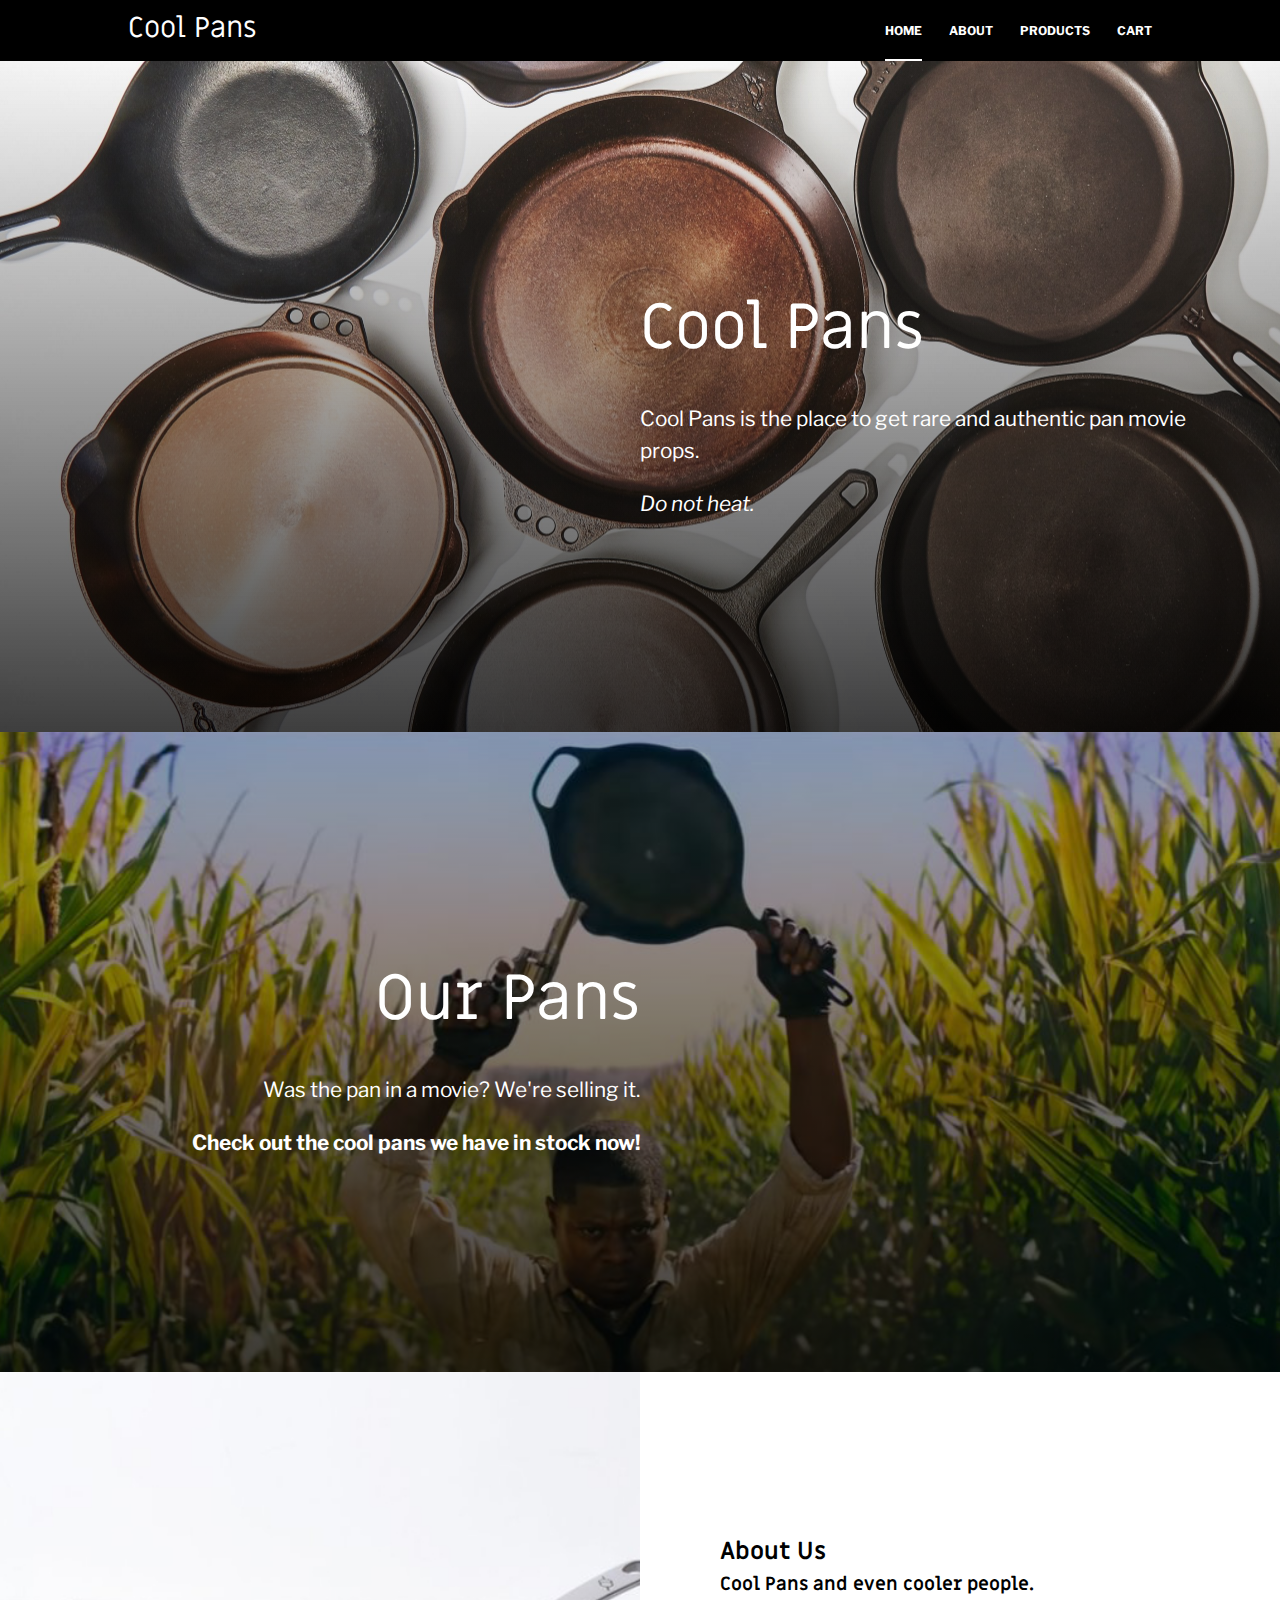
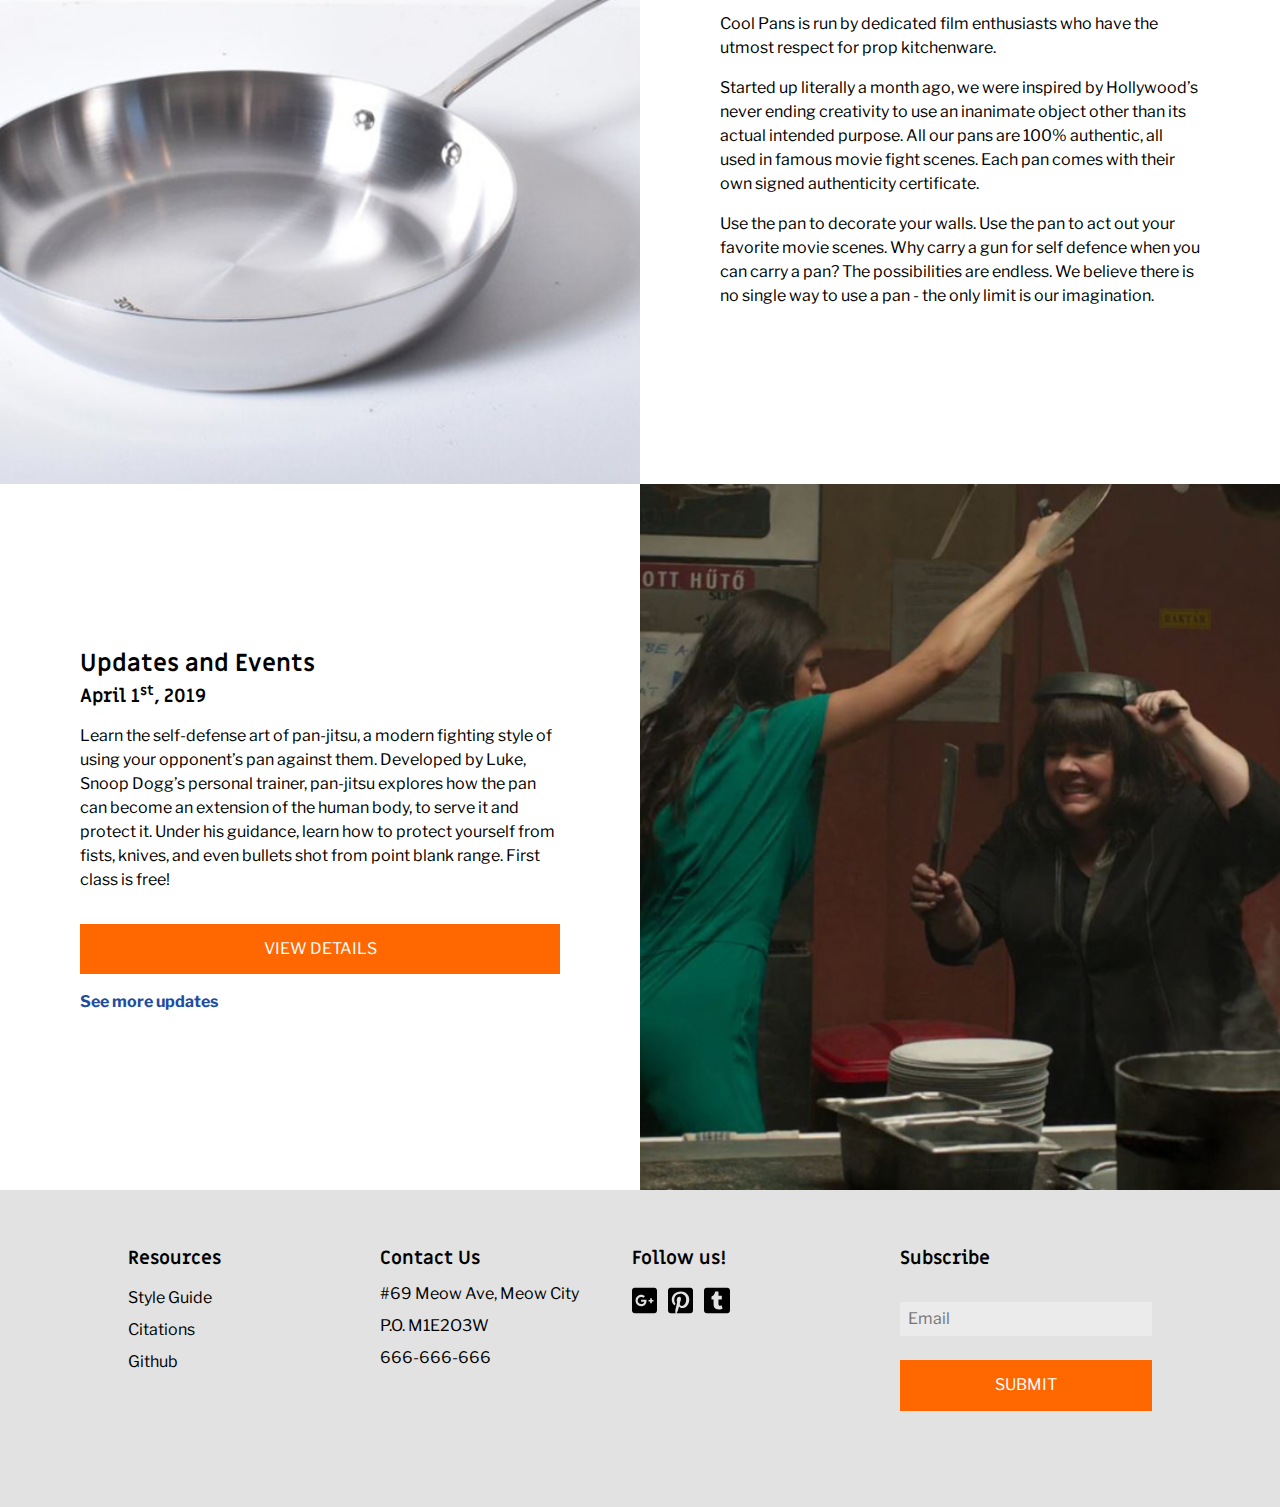
<file: index.html>
<!DOCTYPE html>
<html lang="en">
  <head>
    <meta charset="utf-8">
    <title>Cool Pans</title>
    <link rel="stylesheet" type="text/css" href="css/normalize.css" />
    <link rel="stylesheet" type="text/css" href="css/main.css" />
    <link rel="stylesheet" type="text/css" href="css/grids.css" />
    <meta name="viewport" content="width=device-width, initial-scale=1">
  </head>

  <body>

    <!-- HEADER SECTION -->
    <header>
      <nav class="main-nav">
        <div class="container nav-box">
          <div class="logo-header grow-1">
            <a href="index.html">Cool Pans</a>
          </div>
          <div class="nav-link-container grow-1">
              <a class="nav-link current-link" href="index.html">Home</a>
              <a class="nav-link" href="index.html#about">About</a>
              <a class="nav-link" href="products.html">Products</a>
              <a class="nav-link" href="cart.html">Cart</a>
          </div>
        </div>
      </nav>
    </header>

    <div class="hero-container" id="cool-pans">
      <div class="hero-text-right">
        <h1 class="hero">Cool Pans</h1>
        <p>Cool Pans is the place to get rare and authentic pan movie props.</p>
        <p class="tagline">Do not heat.</p>
      </div>
    </div>

    <div class="hero-container" id="our-pans">
      <div class="hero-text-left">
        <h1 class="hero">Our Pans</h1>
        <p>Was the pan in a movie? We're selling it. </p>
        <p><a href="products.html">Check out the cool pans we have in stock now!</a></p>
      </div>
    </div>

    <div class="center-box">
      <div id="about-img" class="grow-3 hero2"></div>

      <div id="about" class="grow-3">
        <section class="hero2-text">
          <h2>About Us</h2>
          <h3>Cool Pans and even cooler people.</h3>
          <p>Cool Pans is run by dedicated film enthusiasts who have the utmost respect for prop kitchenware.</p>

          <p>Started up literally a month ago, we were inspired by Hollywood’s never ending creativity to use an inanimate object other than its actual intended purpose. All our pans are 100% authentic, all used in famous movie fight scenes. Each pan comes with their own signed authenticity certificate.</p>

          <p>Use the pan to decorate your walls. Use the pan to act out your favorite movie scenes. Why carry a gun for self defence when you can carry a pan? The possibilities are endless. We believe there is no single way to use a pan - the only limit is our imagination.</p>
        </section>
      </div>
    </div>

    <div class="center-box">
      <div class="grow-3">
        <section class="hero2-text">
          <h2>Updates and Events</h2>
          <h3>April 1<sup>st</sup>, 2019</h3>
          <p>Learn the self-defense art of pan-jitsu, a modern fighting style of using your opponent’s pan against them. Developed by Luke, Snoop Dogg’s personal trainer, pan-jitsu explores how the pan can become an extension of the human body, to serve it and protect it. Under his guidance, learn how to protect yourself from fists, knives, and even bullets shot from point blank range. First class is free!</p>
          <button name="submit" class="main-button">View Details</button>
          <p><a href="#">See more updates</a></p>
        </section>
      </div>

      <div id="updates-img" class="grow-3 hero2"></div>

    </div>

    <footer> <!-- START FOOTER -->
      <div class="box container">
        <div class="grow-1">
          <h3>Resources</h3>

          <a href="style-guide.html">Style Guide</a>
          <a href="citations.html">Citations</a>
          <a href="https://github.com/daniellerrrrrr/P02Company">Github</a>
        </div>

        <div class="grow-1">
          <h3>Contact Us</h3>
          <p>#69 Meow Ave, Meow City</p>
          <p>P.O. M1E2O3W</p>
          <p>666-666-666</p>
        </div>

        <div class="grow-1">
          <h3>Follow us!</h3>
          <img src="images/social-icons/google-plus-square-brands.svg" alt="google plus">
          <img src="images/social-icons/pinterest-square-brands.svg" alt="pinterest">
          <img src="images/social-icons/tumblr-square-brands.svg" alt="tumblr">
        </div>

        <div class="grow-1">
          <form>
            <h3><label for="email">Subscribe</label></h3>
            <input type="text" name="email" id="email" placeholder="Email"/>
          </form>
          <button name="submit" class="main-button">Submit</button>
        </div>
      </div>
    </footer><!-- END FOOTER -->

  </body>
</html>
</file>
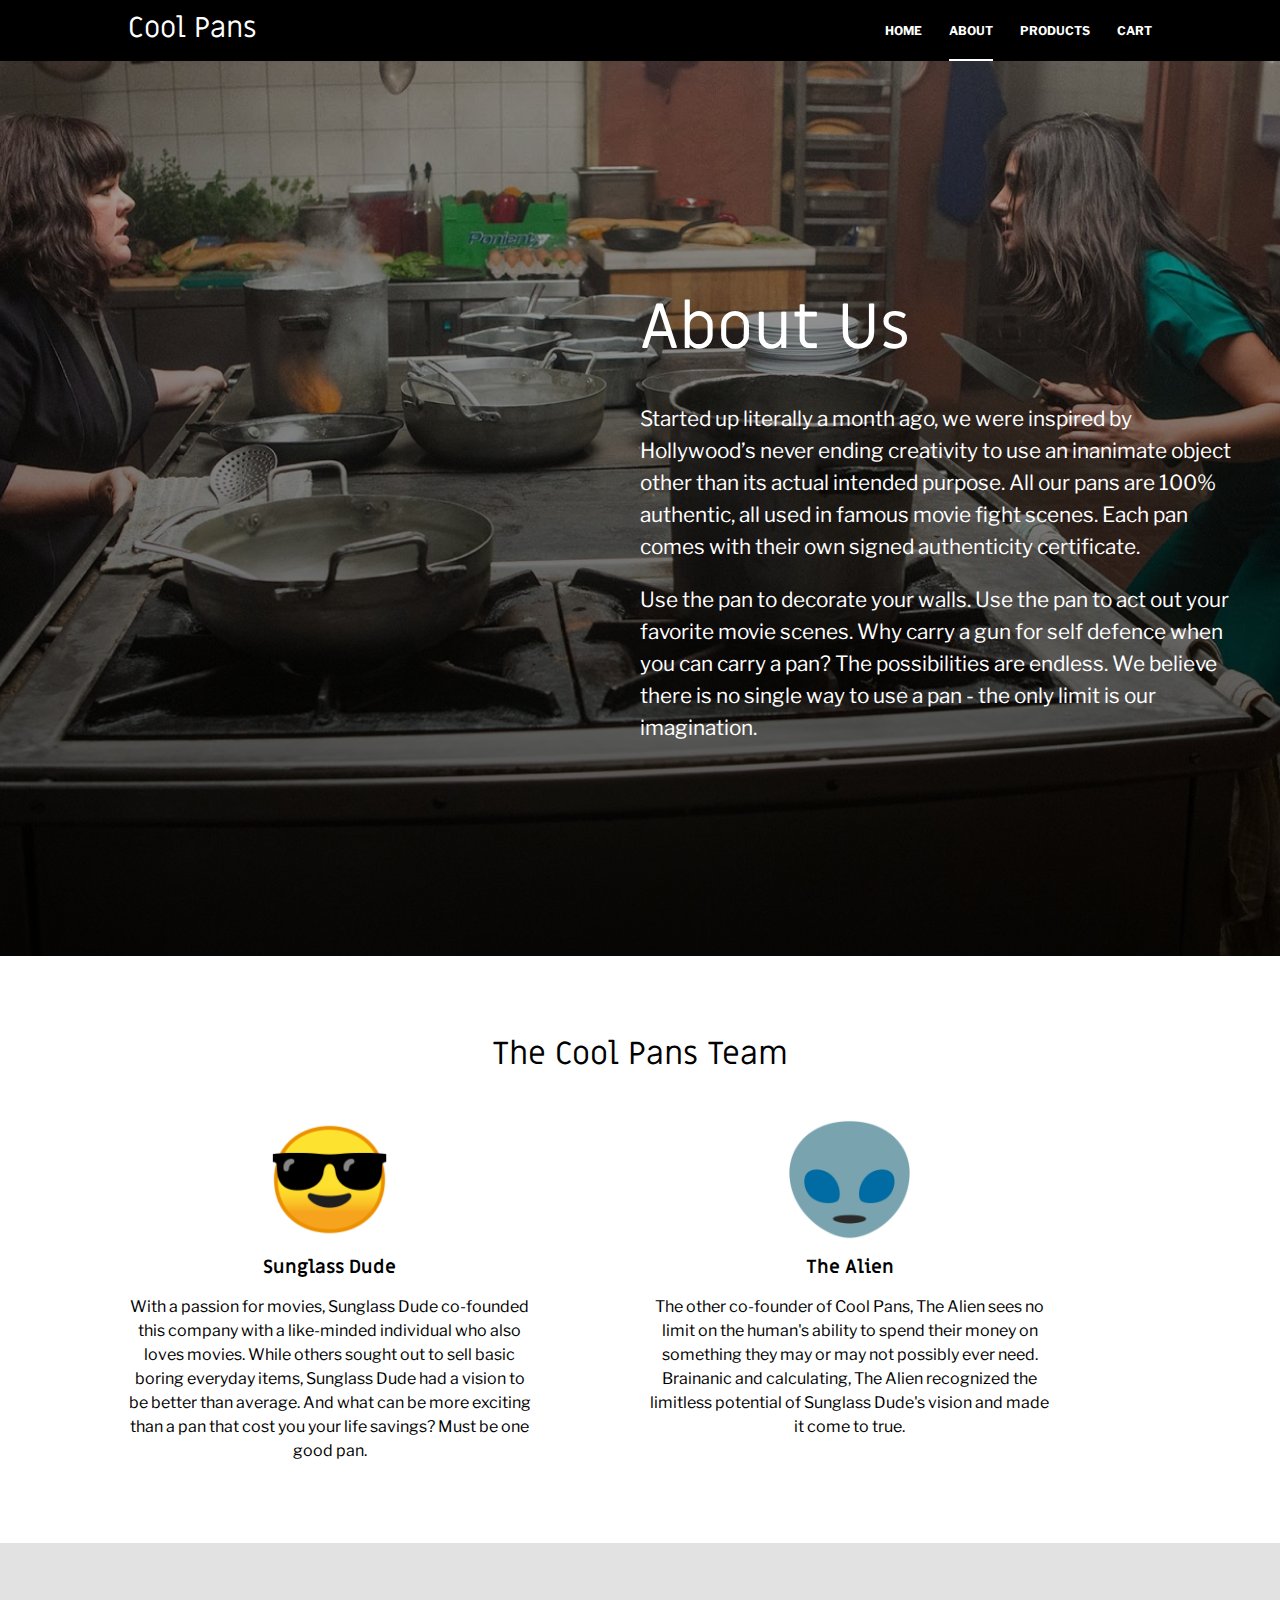
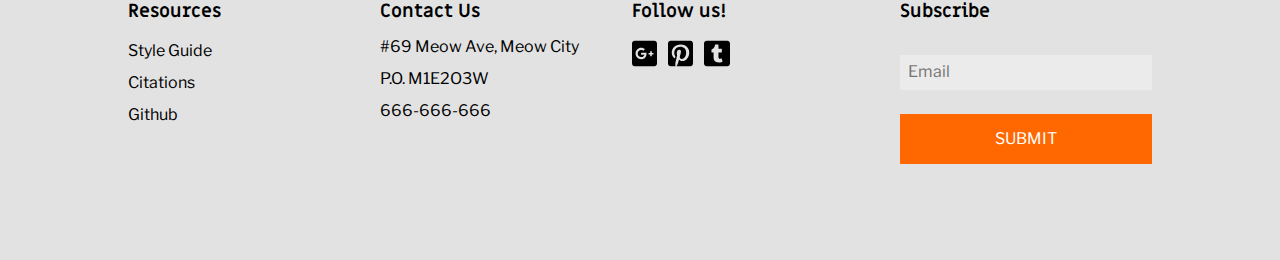
<file: about.html>
<!DOCTYPE html>
<html lang="en">
  <head>
    <meta charset="utf-8">
    <title>Cool Pans</title>
    <link rel="stylesheet" type="text/css" href="css/normalize.css" />
    <link rel="stylesheet" type="text/css" href="css/main.css" />
    <link rel="stylesheet" type="text/css" href="css/grids.css" />
    <meta name="viewport" content="width=device-width, initial-scale=1">
  </head>

  <body>

    <!-- HEADER SECTION -->
    <header>
      <nav class="main-nav">
        <div class="container nav-box">
          <div class="logo-header grow-1">
            <a href="index.html">Cool Pans</a>
          </div>
          <div class="nav-link-container grow-1">
              <a class="nav-link" href="index.html">Home</a>
              <a class="nav-link current-link" href="about.html">About</a>
              <a class="nav-link" href="products.html">Products</a>
              <a class="nav-link" href="cart.html">Cart</a>
          </div>
        </div>
      </nav>
    </header>

    <div class="hero-container" id="aboutpage-img">
      <div class="hero-text-right">
        <h1 class="hero">About Us</h1>
        <p>Started up literally a month ago, we were inspired by Hollywood’s never ending creativity to use an inanimate object other than its actual intended purpose. All our pans are 100% authentic, all used in famous movie fight scenes. Each pan comes with their own signed authenticity certificate.</p>

        <p>Use the pan to decorate your walls. Use the pan to act out your favorite movie scenes. Why carry a gun for self defence when you can carry a pan? The possibilities are endless. We believe there is no single way to use a pan - the only limit is our imagination.</p>
      </div>
    </div>

    <div class="about-us">
      <div class="container">
        <h1>The Cool Pans Team</h1>
      </div>

      <div class="box container">
        <div class="grow-1">
          <div class="team">
            <img src="images/sunglass-emoji.png" alt="team1">

            <h3>Sunglass Dude</h3>
            <p>With a passion for movies, Sunglass Dude co-founded this company with a like-minded individual who also loves movies. While others sought out to sell basic boring everyday items, Sunglass Dude had a vision to be better than average. And what can be more exciting than a pan that cost you your life savings? Must be one good pan.</p>
          </div>

        </div>

        <div class="grow-1">
          <div class="team">
            <img src="images/alien-emoji.png" alt="team2">

            <h3>The Alien</h3>
            <p>The other co-founder of Cool Pans, The Alien sees no limit on the human's ability to spend their money on something they may or may not possibly ever need. Brainanic and calculating, The Alien recognized the limitless potential of Sunglass Dude's vision and made it come to true.</p>
          </div>

        </div>
      </div>
    </div>



    <footer> <!-- START FOOTER -->
      <div class="box container">
        <div class="grow-1">
          <h3>Resources</h3>

          <a href="style-guide.html">Style Guide</a>
          <a href="citations.html">Citations</a>
          <a href="https://github.com/daniellerrrrrr/P02Company">Github</a>
        </div>

        <div class="grow-1">
          <h3>Contact Us</h3>
          <p>#69 Meow Ave, Meow City</p>
          <p>P.O. M1E2O3W</p>
          <p>666-666-666</p>
        </div>

        <div class="grow-1">
          <h3>Follow us!</h3>
          <img src="images/social-icons/google-plus-square-brands.svg" alt="google plus">
          <img src="images/social-icons/pinterest-square-brands.svg" alt="pinterest">
          <img src="images/social-icons/tumblr-square-brands.svg" alt="tumblr">
        </div>

        <div class="grow-1">
          <form>
            <h3><label for="email">Subscribe</label></h3>
            <input type="text" name="email" id="email" placeholder="Email"/>
          </form>
          <button name="submit" class="main-button">Submit</button>
        </div>
      </div>
    </footer><!-- END FOOTER -->

  </body>
</html>
</file>
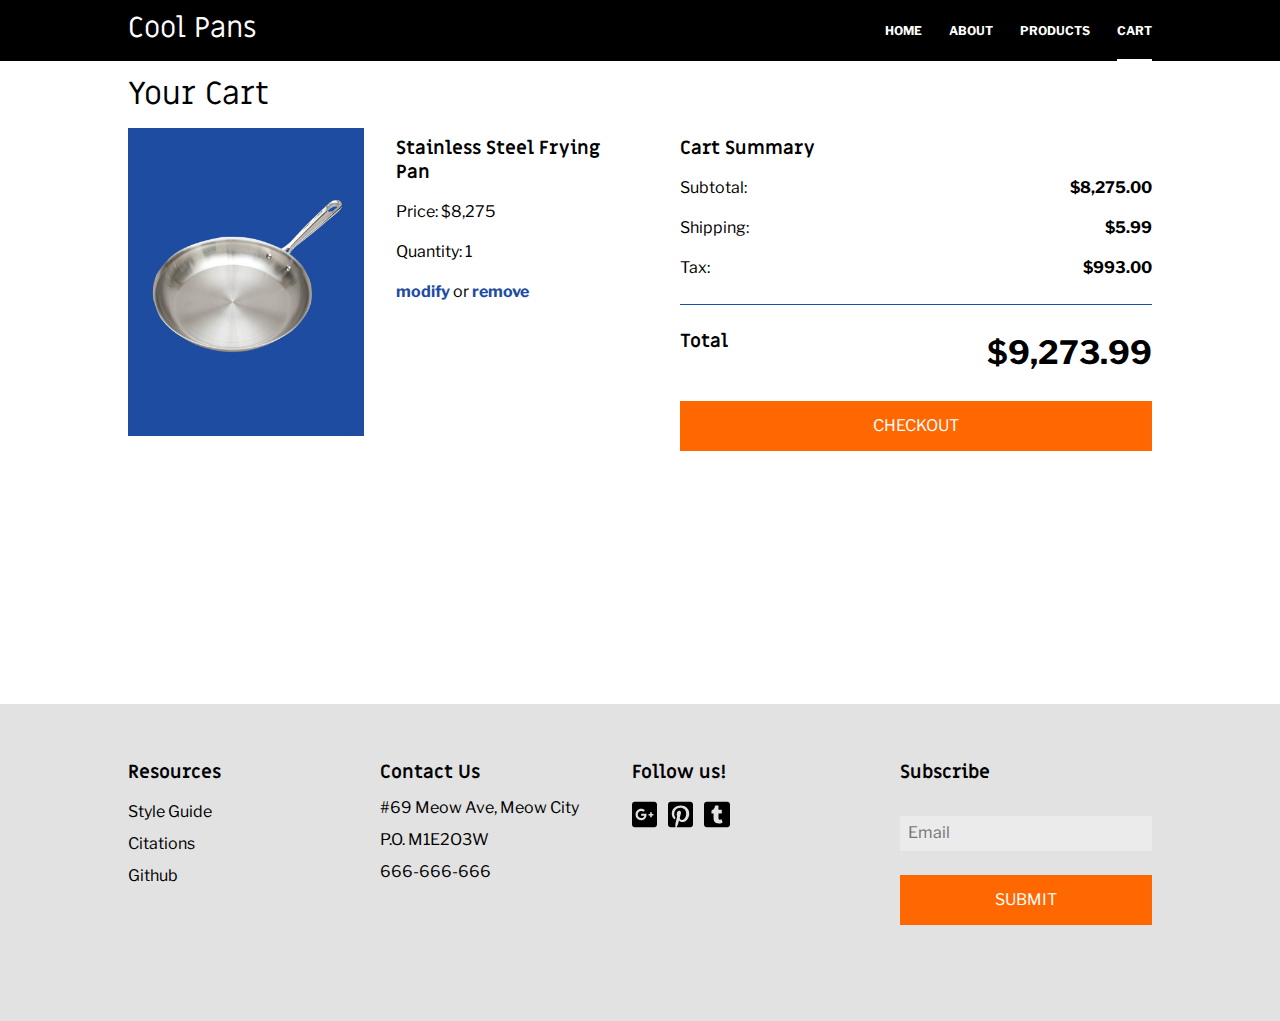
<file: cart.html>
<!DOCTYPE html>
<html lang="en">
  <head>
    <meta charset="utf-8">
    <title>Cool Pans | Cart</title>
    <link rel="stylesheet" type="text/css" href="css/normalize.css" />
    <link rel="stylesheet" type="text/css" href="css/main.css" />
    <link rel="stylesheet" type="text/css" href="css/grids.css" />
    <meta name="viewport" content="width=device-width, initial-scale=1">
  </head>

  <body>

    <!-- HEADER SECTION -->
    <header>
      <nav class="main-nav">
        <div class="container nav-box">
          <div class="logo-header grow-1">
            <a href="index.html">Cool Pans</a>
          </div>
          <div class="nav-link-container grow-1">
              <a class="nav-link" href="index.html">Home</a>
              <a class="nav-link" href="about.html">About</a>
              <a class="nav-link" href="products.html">Products</a>
              <a class="nav-link current-link" href="cart.html">Cart</a>
          </div>
        </div>
      </nav>
    </header>

<main>
  <div class="container">
    <h1>Your Cart</h1>

    <div class="box">
      <div class="grow-1"> <!-- CART ITEMS START -->
        <section class="product-checkout">
          <div class="box">
            <div class="grow-1 checkout-preview">
              <img src="images/products/pan-03.jpg" alt="product" >
            </div>
            <div class="grow-1">
              <h3 class="item-name">Stainless Steel Frying Pan</h3>
              <p>Price: $8,275</p>
              <p>Quantity: 1</p>
              <p><a href="#">modify</a> or <a href="#">remove</a></p>

            </div>
          </div>
        </section>
      </div> <!-- CART ITEMS END -->

      <div class="element grow-1"> <!-- CART SUMMARY START -->
        <section class="check-out">
        <h3>Cart Summary</h3>

        <div class="cart-sections">
          <div class="box">
            <div class="grow-1">
              <p>Subtotal:</p>
            </div>

            <div class="grow-1 subtotals">
              <p>&#36;8,275.00</p>
            </div>
          </div>

          <div class="box">
            <div class="grow-1">
              <p>Shipping:</p>
            </div>

            <div class="grow-1 subtotals">
              <p>&#36;5.99</p>
            </div>
          </div>

          <div class="box">
            <div class="grow-1">
              <p>Tax:</p>
            </div>

            <div class="grow-1 subtotals">
              <p>&#36;993.00</p>
            </div>
          </div>
        </div>

          <div class="box">
            <div class="grow-1">
              <h3>Total</h3>
            </div>
            <div class="grow-1 total-price">
              <p>&#36;9,273.99</p>
            </div>
          </div>

          <button name="checkout" class="main-button" onclick="window.location.href='checkout.html'">Checkout</button>

        </section>
      </div> <!-- CART SUMMARY END -->
      </div>
    </div>
  </main>


  <footer> <!-- START FOOTER -->
    <div class="box container">
      <div class="grow-1">
        <h3>Resources</h3>

        <a href="style-guide.html">Style Guide</a>
        <a href="citations.html">Citations</a>
        <a href="https://github.com/daniellerrrrrr/P02Company">Github</a>
      </div>

      <div class="grow-1">
        <h3>Contact Us</h3>
        <p>#69 Meow Ave, Meow City</p>
        <p>P.O. M1E2O3W</p>
        <p>666-666-666</p>
      </div>

      <div class="grow-1">
        <h3>Follow us!</h3>
        <img src="images/social-icons/google-plus-square-brands.svg" alt="google plus">
        <img src="images/social-icons/pinterest-square-brands.svg" alt="pinterest">
        <img src="images/social-icons/tumblr-square-brands.svg" alt="tumblr">
      </div>

      <div class="grow-1">
        <form>
          <h3><label for="email">Subscribe</label></h3>
          <input type="text" name="email" id="email" placeholder="Email"/>
        </form>
        <button name="submit" class="main-button">Submit</button>
      </div>
    </div>
  </footer><!-- END FOOTER -->

  </body>
</html>
</file>
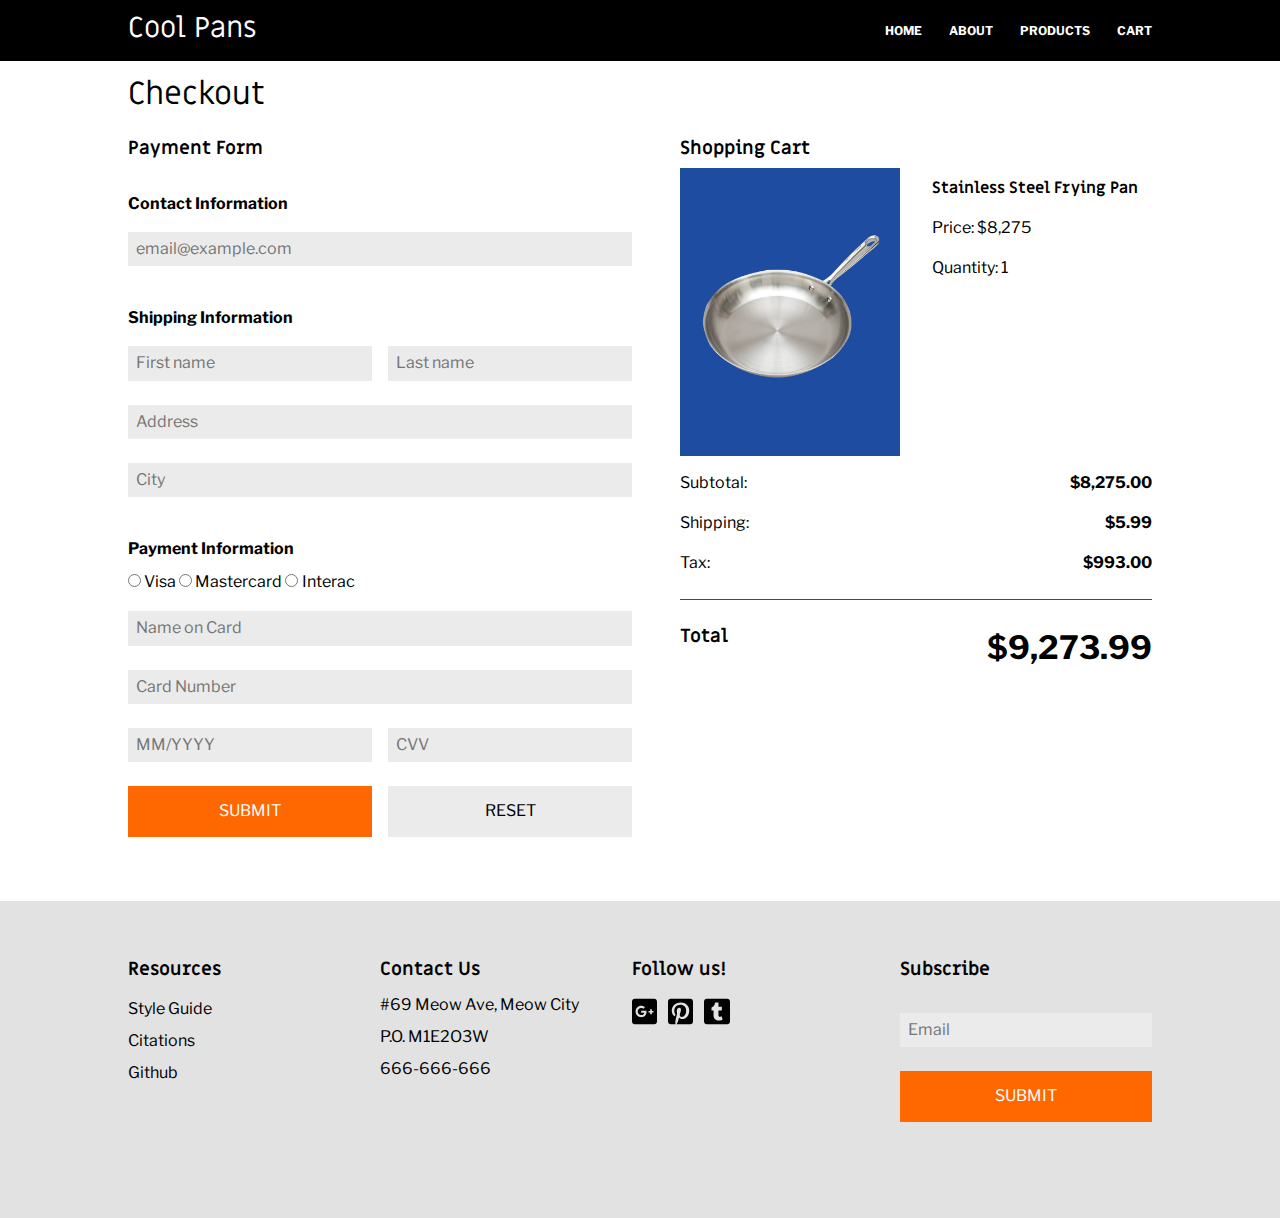
<file: checkout.html>
<!DOCTYPE html>
<html lang="en">
  <head>
    <meta charset="utf-8">
    <title>Cool Pans | Checkout</title>
    <link rel="stylesheet" type="text/css" href="css/normalize.css" />
    <link rel="stylesheet" type="text/css" href="css/main.css" />
    <link rel="stylesheet" type="text/css" href="css/grids.css" />
    <meta name="viewport" content="width=device-width, initial-scale=1">
  </head>

  <body>

    <!-- HEADER SECTION -->
    <header>
      <nav class="main-nav">
        <div class="container nav-box">
          <div class="logo-header grow-1">
            <a href="index.html">Cool Pans</a>
          </div>
          <div class="nav-link-container grow-1">
              <a class="nav-link" href="index.html">Home</a>
              <a class="nav-link" href="about.html">About</a>
              <a class="nav-link" href="products.html">Products</a>
              <a class="nav-link" href="cart.html">Cart</a>
          </div>
        </div>
      </nav>
    </header>

<main>
    <div class="container">
    <h1> Checkout</h1>

    <div class="box">
      <section class="grow-1">
        <h3 class="section-headings">Payment Form</h3>

        <form method="post" action="#">
          <label for="form-email">Contact Information</label>
          <input type="text" id="form-email" placeholder="email@example.com">


          <label for="form-firstName">Shipping Information</label>

          <div class="box">
            <div class="grow-1">
              <input type="text" id="form-firstName" placeholder="First name">
            </div>
            <div class="grow-1">
              <input type="text" id="form-lastName" placeholder="Last name">
            </div>
          </div>

          <input type="text" id="form-address" placeholder="Address">
          <input type="text" id="form-city" placeholder="City">


          <label for="form-lastName">Payment Information</label>
          <input type="radio" name="option" value="visa">Visa
          <input type="radio" name="option" value="mastercard">Mastercard
          <input type="radio" name="option" value="interac">Interac

          <div class="sub-element">
            <input type="text" id="name-on-card" placeholder="Name on Card">
            <input type="text" id="card-number" placeholder="Card Number">

            <div class="box">
              <div class="grow-1">
                <input type="text" id="exp-date" placeholder="MM/YYYY">
              </div>
              <div class="grow-1">
                <input type="text" id="cvv" placeholder="CVV">
              </div>
            </div>
          </div>

          <div class="box">
            <div class="grow-1">
              <button name="submit" class="main-button">Submit</button>
            </div>
            <div class="grow-1">
              <button name="reset" class="secondary-button">Reset</button>
            </div>
          </div>

        </form>

      </section>

      <section class="element grow-1">
        <section class="check-out">
        <h3 class="section-headings">Shopping Cart</h3>

          <section class="product-checkout">
            <div class="box">
              <div class="grow-1 checkout-preview">
                <img src="images/products/pan-03.jpg" alt="product" >
              </div>
              <div class="grow-1">
                <h4 class="item-name">Stainless Steel Frying Pan</h4>
                <p>Price: $8,275</p>
                <p>Quantity: 1</p>
              </div>
            </div>
          </section>

          <div class="cart-sections">
            <div class="box">
              <div class="grow-1">
                <p>Subtotal:</p>
              </div>

              <div class="grow-1 subtotals">
                <p>&#36;8,275.00</p>
              </div>
            </div>

            <div class="box">
              <div class="grow-1">
                <p>Shipping:</p>
              </div>

              <div class="grow-1 subtotals">
                <p>&#36;5.99</p>
              </div>
            </div>

            <div class="box">
              <div class="grow-1">
                <p>Tax:</p>
              </div>

              <div class="grow-1 subtotals">
                <p>&#36;993.00</p>
              </div>
            </div>
          </div>

          <div class="box">
            <div class="grow-1">
              <h3>Total</h3>
            </div>
            <div class="grow-1 total-price">
              <p>&#36;9,273.99</p>
            </div>
          </div>

        </section>
      </section>
      </div>
    </div>
</main>


<footer> <!-- START FOOTER -->
  <div class="box container">
    <div class="grow-1">
      <h3>Resources</h3>

      <a href="style-guide.html">Style Guide</a>
      <a href="citations.html">Citations</a>
      <a href="https://github.com/daniellerrrrrr/P02Company">Github</a>
    </div>

    <div class="grow-1">
      <h3>Contact Us</h3>
      <p>#69 Meow Ave, Meow City</p>
      <p>P.O. M1E2O3W</p>
      <p>666-666-666</p>
    </div>

    <div class="grow-1">
      <h3>Follow us!</h3>
      <img src="images/social-icons/google-plus-square-brands.svg" alt="google plus">
      <img src="images/social-icons/pinterest-square-brands.svg" alt="pinterest">
      <img src="images/social-icons/tumblr-square-brands.svg" alt="tumblr">
    </div>

    <div class="grow-1">
      <form>
        <h3><label for="email">Subscribe</label></h3>
        <input type="text" name="email" id="email" placeholder="Email"/>
      </form>
      <button name="submit" class="main-button">Submit</button>
    </div>
  </div>
</footer><!-- END FOOTER -->

  </body>
</html>
</file>
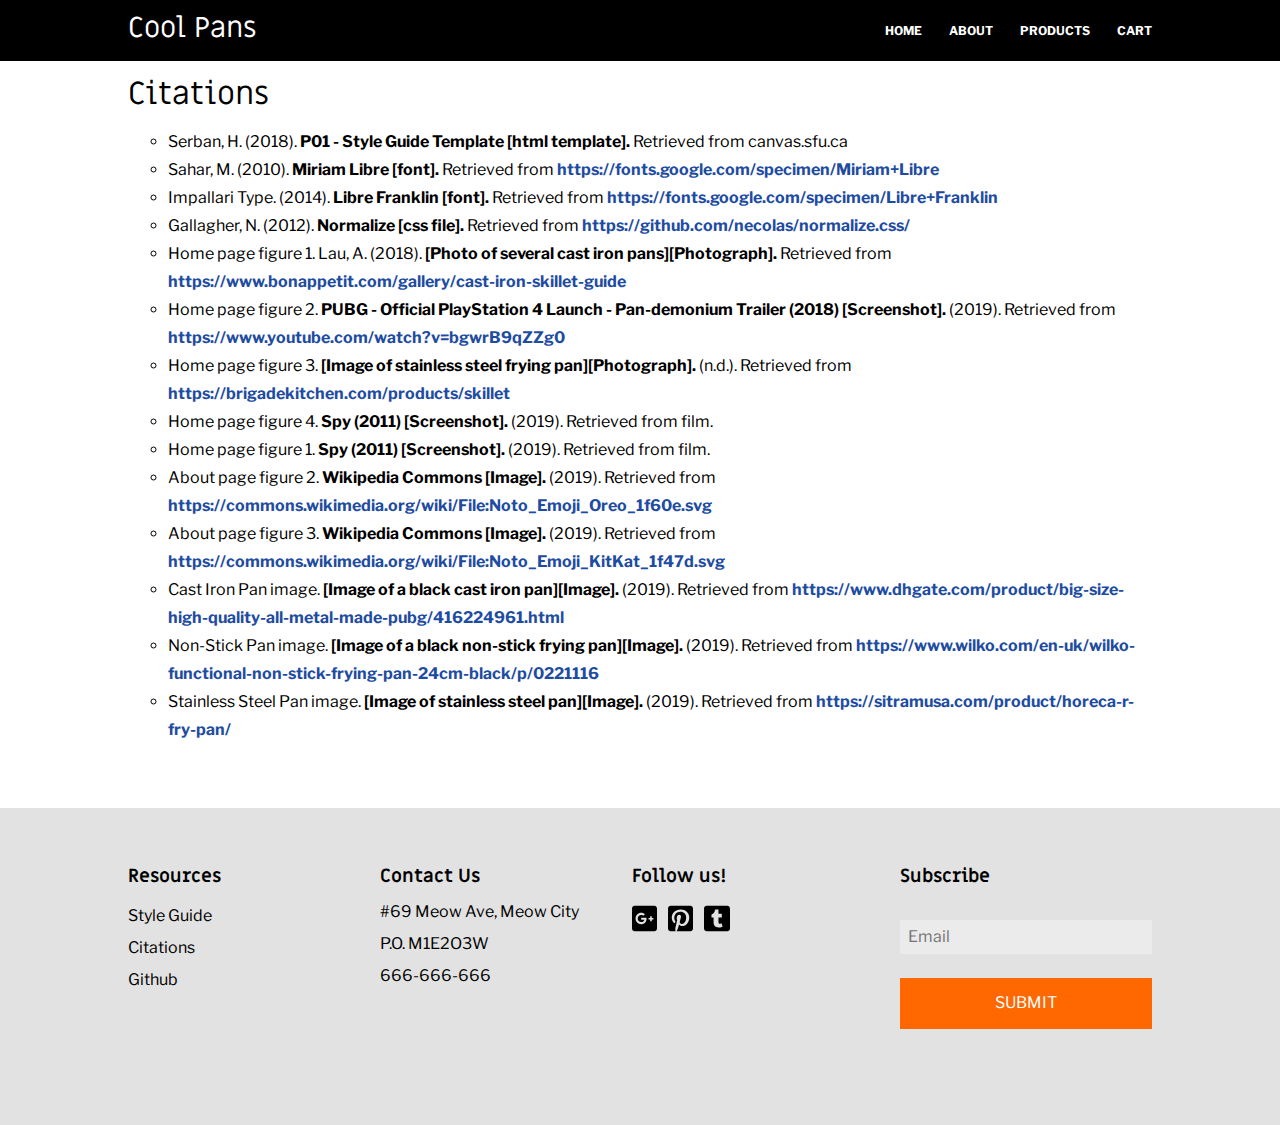
<file: citations.html>
<!DOCTYPE html>
<html lang="en">
  <head>
    <meta charset="utf-8">
    <title>Cool Pans | Citations</title>
    <link rel="stylesheet" type="text/css" href="css/normalize.css" />
    <link rel="stylesheet" type="text/css" href="css/main.css" />
    <link rel="stylesheet" type="text/css" href="css/grids.css" />
    <meta name="viewport" content="width=device-width, initial-scale=1">
  </head>

  <body>

    <!-- HEADER SECTION -->
    <header>
      <nav class="main-nav">
        <div class="container nav-box">
          <div class="logo-header grow-1">
            <a href="index.html">Cool Pans</a>
          </div>
          <div class="nav-link-container grow-1">
              <a class="nav-link" href="index.html">Home</a>
              <a class="nav-link" href="about.html">About</a>
              <a class="nav-link" href="products.html">Products</a>
              <a class="nav-link" href="checkout.html">Cart</a>
          </div>
        </div>
      </nav>
    </header>
    <!-- //END HEADER SECTION -->

<main>
    <div class="container">
      <h1>Citations</h1>

      <ul>
        <li>Serban, H. (2018). <strong>P01 - Style Guide Template [html template].</strong> Retrieved from canvas.sfu.ca</li>
        <li>Sahar, M. (2010). <strong>Miriam Libre [font].</strong> Retrieved from <a href="https://fonts.google.com/specimen/Miriam+Libre">https://fonts.google.com/specimen/Miriam+Libre</a></li>
        <li>Impallari Type. (2014). <strong>Libre Franklin [font].</strong> Retrieved from <a href="https://fonts.google.com/specimen/Libre+Franklin">https://fonts.google.com/specimen/Libre+Franklin</a></li>
        <li>Gallagher, N. (2012). <strong>Normalize [css file].</strong> Retrieved from <a href="https://github.com/necolas/normalize.css/">https://github.com/necolas/normalize.css/</a></li>

        <!-- home page images -->
        <li>Home page figure 1. Lau, A. (2018). <strong>[Photo of several cast iron pans][Photograph].</strong> Retrieved from <a href="https://www.bonappetit.com/gallery/cast-iron-skillet-guide">https://www.bonappetit.com/gallery/cast-iron-skillet-guide</a></li>
        <li>Home page figure 2. <strong>PUBG - Official PlayStation 4 Launch - Pan-demonium Trailer (2018) [Screenshot].</strong> (2019). Retrieved from <a href="https://www.youtube.com/watch?v=bgwrB9qZZg0"> https://www.youtube.com/watch?v=bgwrB9qZZg0</a></li>
        <li>Home page figure 3. <strong>[Image of stainless steel frying pan][Photograph].</strong> (n.d.). Retrieved from <a href="https://brigadekitchen.com/products/skillet">https://brigadekitchen.com/products/skillet</a></li>
        <li>Home page figure 4. <strong>Spy (2011) [Screenshot].</strong> (2019). Retrieved from film.</li>

        <!-- about page images -->
        <li>Home page figure 1. <strong>Spy (2011) [Screenshot].</strong> (2019). Retrieved from film.</li>

        <li>About page figure 2. <strong>Wikipedia Commons [Image].</strong> (2019). Retrieved from <a href="https://commons.wikimedia.org/wiki/File:Noto_Emoji_Oreo_1f60e.svg">https://commons.wikimedia.org/wiki/File:Noto_Emoji_Oreo_1f60e.svg</a></li>

        <li>About page figure 3. <strong>Wikipedia Commons [Image].</strong> (2019). Retrieved from <a href="https://commons.wikimedia.org/wiki/File:Noto_Emoji_KitKat_1f47d.svg">https://commons.wikimedia.org/wiki/File:Noto_Emoji_KitKat_1f47d.svg</a></li>



        <!-- product page images -->
        <li>Cast Iron Pan image. <strong>[Image of a black cast iron pan][Image].</strong> (2019). Retrieved from <a href="https://www.dhgate.com/product/big-size-high-quality-all-metal-made-pubg/416224961.html">https://www.dhgate.com/product/big-size-high-quality-all-metal-made-pubg/416224961.html</a></li>
        <li>Non-Stick Pan image. <strong>[Image of a black non-stick frying pan][Image].</strong> (2019). Retrieved from <a href="https://www.wilko.com/en-uk/wilko-functional-non-stick-frying-pan-24cm-black/p/0221116">https://www.wilko.com/en-uk/wilko-functional-non-stick-frying-pan-24cm-black/p/0221116</a></li>
        <li>Stainless Steel Pan image. <strong>[Image of stainless steel pan][Image].</strong> (2019). Retrieved from <a href="https://sitramusa.com/product/horeca-r-fry-pan/">https://sitramusa.com/product/horeca-r-fry-pan/</a></li>

      </ul>
    </div>
  </main>

  <footer> <!-- START FOOTER -->
    <div class="box container">
      <div class="grow-1">
        <h3>Resources</h3>

        <a href="style-guide.html">Style Guide</a>
        <a href="citations.html">Citations</a>
        <a href="https://github.com/daniellerrrrrr/P02Company">Github</a>
      </div>

      <div class="grow-1">
        <h3>Contact Us</h3>
        <p>#69 Meow Ave, Meow City</p>
        <p>P.O. M1E2O3W</p>
        <p>666-666-666</p>
      </div>

      <div class="grow-1">
        <h3>Follow us!</h3>
        <img src="images/social-icons/google-plus-square-brands.svg" alt="google plus">
        <img src="images/social-icons/pinterest-square-brands.svg" alt="pinterest">
        <img src="images/social-icons/tumblr-square-brands.svg" alt="tumblr">
      </div>

      <div class="grow-1">
        <form>
          <h3><label for="email">Subscribe</label></h3>
          <input type="text" name="email" id="email" placeholder="Email"/>
        </form>
        <button name="submit" class="main-button">Submit</button>
      </div>
    </div>
  </footer><!-- END FOOTER -->



  </body>
</html>
</file>
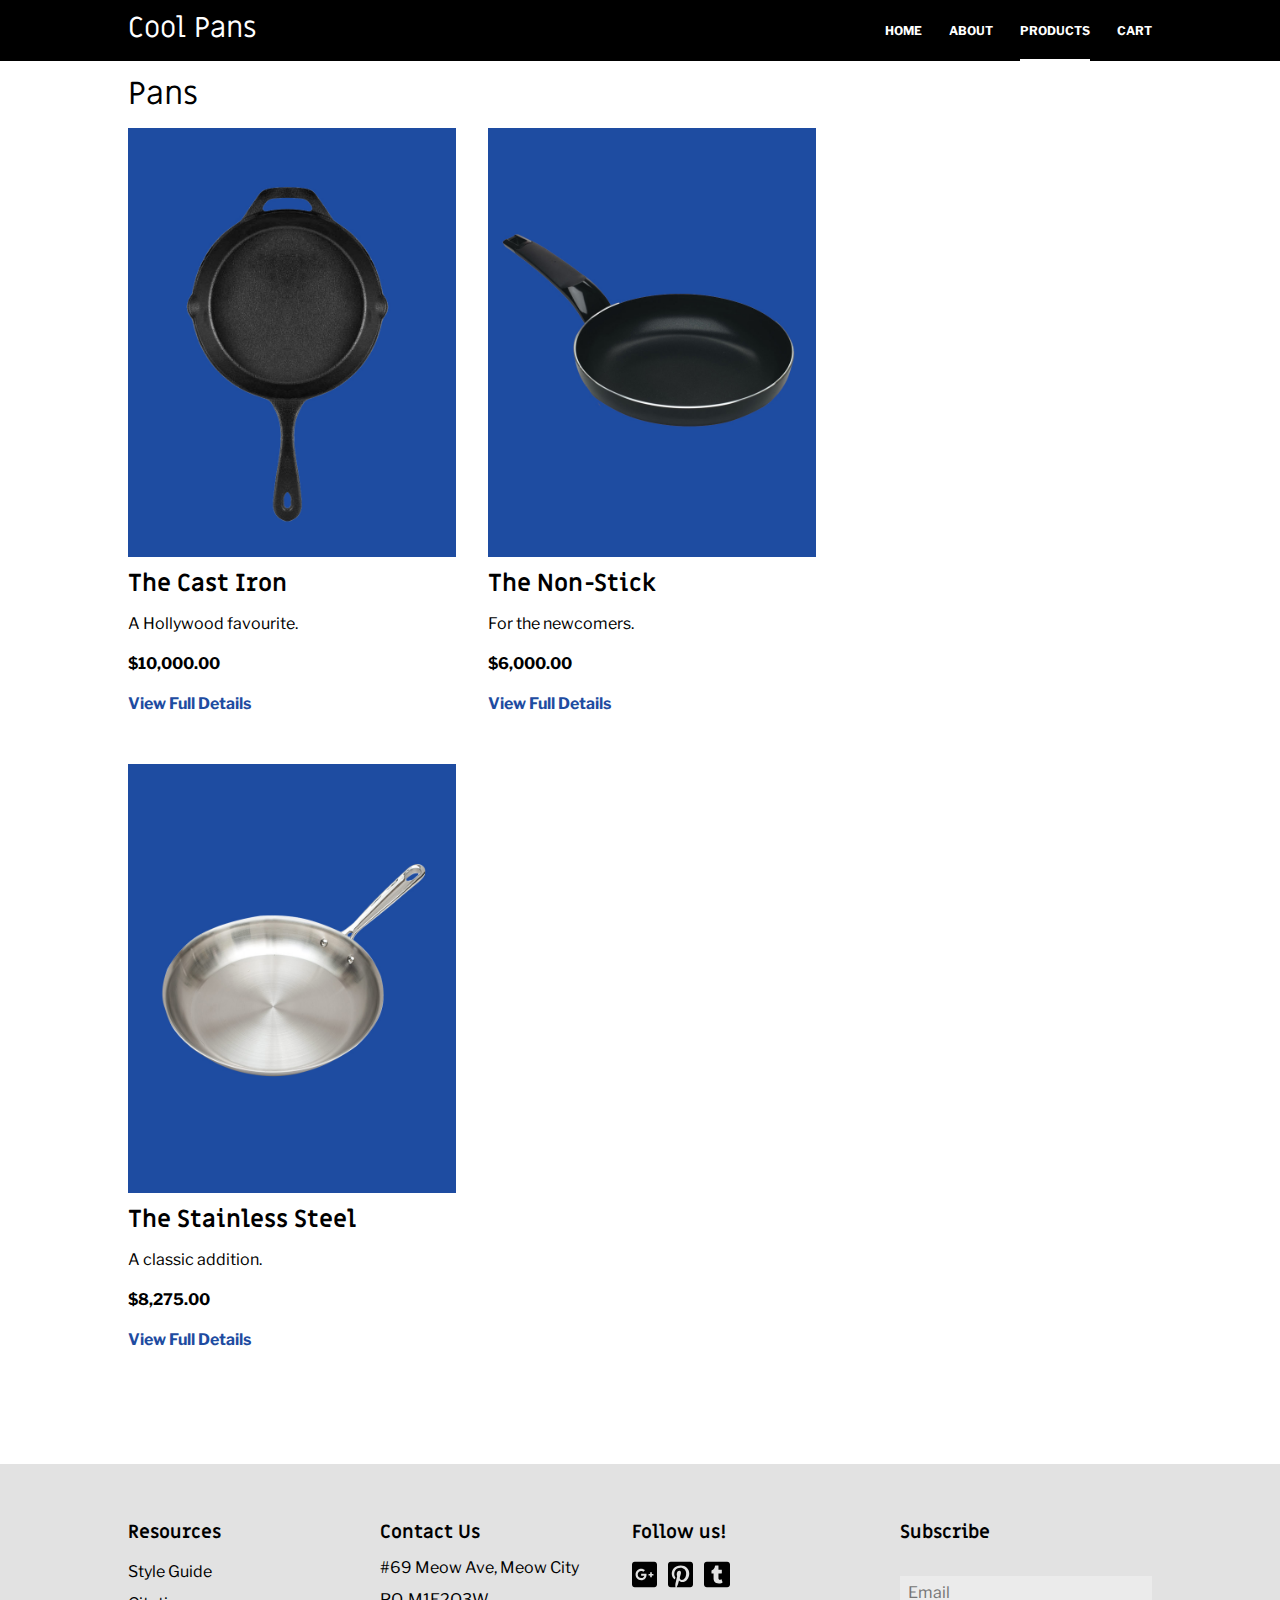
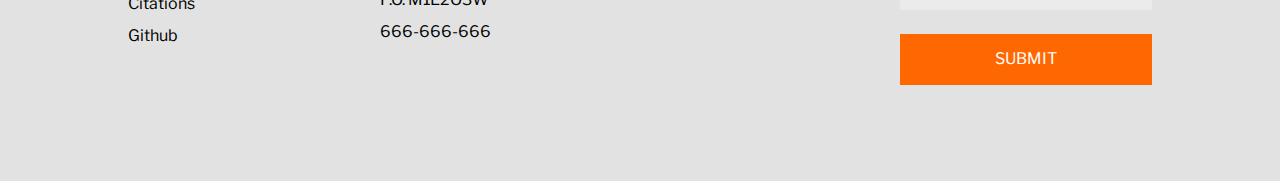
<file: products.html>
<!DOCTYPE html>
<html lang="en">
  <head>
    <meta charset="utf-8">
    <title>Cool Pans | Products</title>
    <link rel="stylesheet" type="text/css" href="css/normalize.css" />
    <link rel="stylesheet" type="text/css" href="css/main.css" />
    <link rel="stylesheet" type="text/css" href="css/grids.css" />
    <meta name="viewport" content="width=device-width, initial-scale=1">
  </head>

  <body>

    <!-- HEADER SECTION -->
    <header>
      <nav class="main-nav">
        <div class="container nav-box">
          <div class="logo-header grow-1">
            <a href="index.html">Cool Pans</a>
          </div>
          <div class="nav-link-container grow-1">
              <a class="nav-link" href="index.html">Home</a>
              <a class="nav-link" href="about.html">About</a>
              <a class="nav-link current-link" href="products.html">Products</a>
              <a class="nav-link" href="cart.html">Cart</a>
          </div>
        </div>
      </nav>
    </header>
    <!-- //END HEADER SECTION -->

<main>
<div class="container"><!-- PRODUCT LISTING -->
    <h1>Pans</h1>

      <!-- PRODUCT LISTING CONTAINER -->
      <div class="product-container">

        <div class="product">
          <figure class="image-link">
            <a href="the-cast-iron.html"><img src="images/products/pan-01.jpg" alt="cast iron pan on blue background"></a>
          </figure>

          <section class="product-info">
            <h2>The Cast Iron</h2>
            <p>A Hollywood favourite.</p>
            <strong>&#36;10,000.00</strong>
            <p><a href="the-cast-iron.html">View Full Details</a></p>
          </section>
        </div>

        <div class="product">
          <figure class="image-link">
            <a href="the-non-stick.html"><img src="images/products/pan-02.jpg" alt="non stick frying pan on orange background"></a>
          </figure>

          <section class="product-info">
            <h2>The Non-Stick</h2>
            <p>For the newcomers.</p>
            <strong>&#36;6,000.00</strong>
            <p><a href="the-non-stick.html">View Full Details</a></p>
          </section>
        </div>

        <div class="product">
          <figure class="image-link">
            <a href="#"><img src="images/products/pan-03.jpg" alt="stainless steel frying pan on blue background"></a>
          </figure>

          <section class="product-info">
            <h2>The Stainless Steel</h2>
            <p>A classic addition.</p>
            <strong>&#36;8,275.00</strong>
            <p><a href="#">View Full Details</a></p>
          </section>
        </div>
      </div><!-- //PRODUCT LISTING CONTAINER -->
</div>
</main>

<footer> <!-- START FOOTER -->
  <div class="box container">
    <div class="grow-1">
      <h3>Resources</h3>

      <a href="style-guide.html">Style Guide</a>
      <a href="citations.html">Citations</a>
      <a href="https://github.com/daniellerrrrrr/P02Company">Github</a>
    </div>

    <div class="grow-1">
      <h3>Contact Us</h3>
      <p>#69 Meow Ave, Meow City</p>
      <p>P.O. M1E2O3W</p>
      <p>666-666-666</p>
    </div>

    <div class="grow-1">
      <h3>Follow us!</h3>
      <img src="images/social-icons/google-plus-square-brands.svg" alt="google plus">
      <img src="images/social-icons/pinterest-square-brands.svg" alt="pinterest">
      <img src="images/social-icons/tumblr-square-brands.svg" alt="tumblr">
    </div>

    <div class="grow-1">
      <form>
        <h3><label for="email">Subscribe</label></h3>
        <input type="text" name="email" id="email" placeholder="Email"/>
      </form>
      <button name="submit" class="main-button">Submit</button>
    </div>
  </div>
</footer><!-- END FOOTER -->


  </body>
</html>
</file>
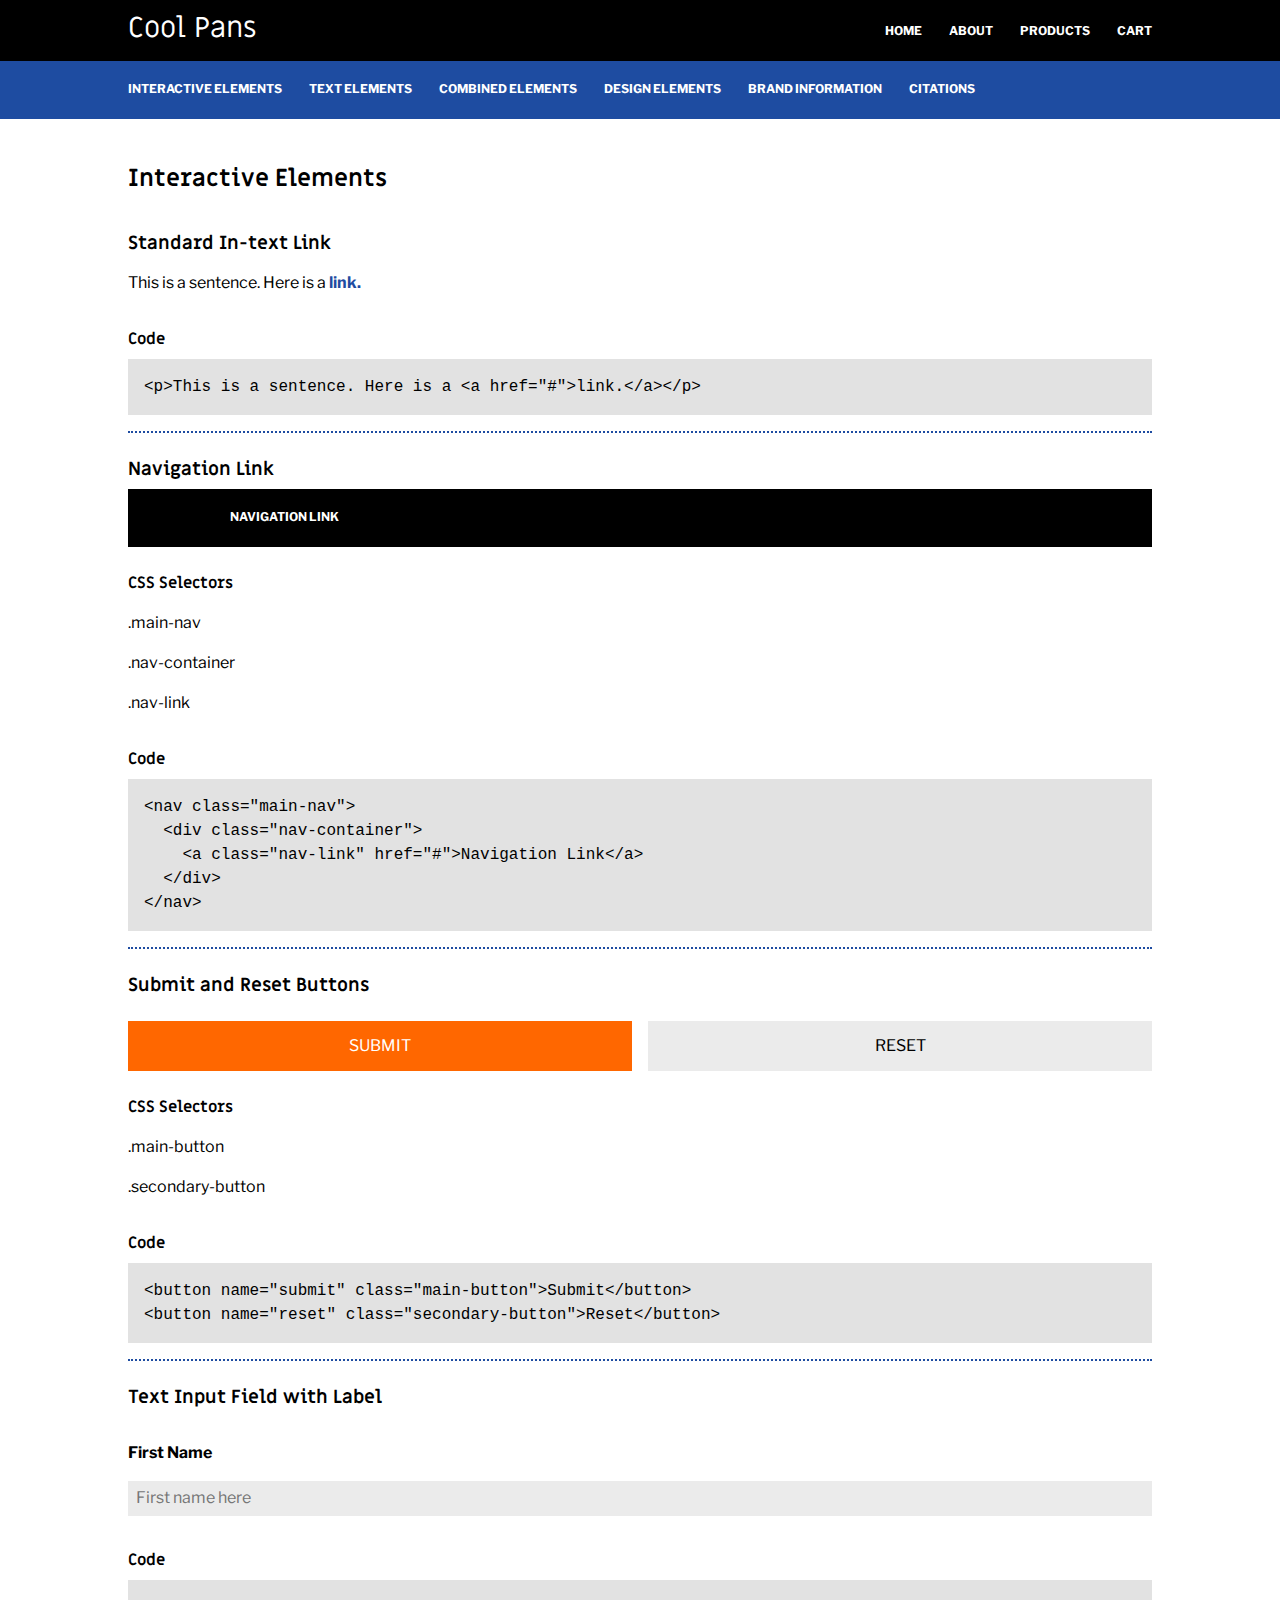
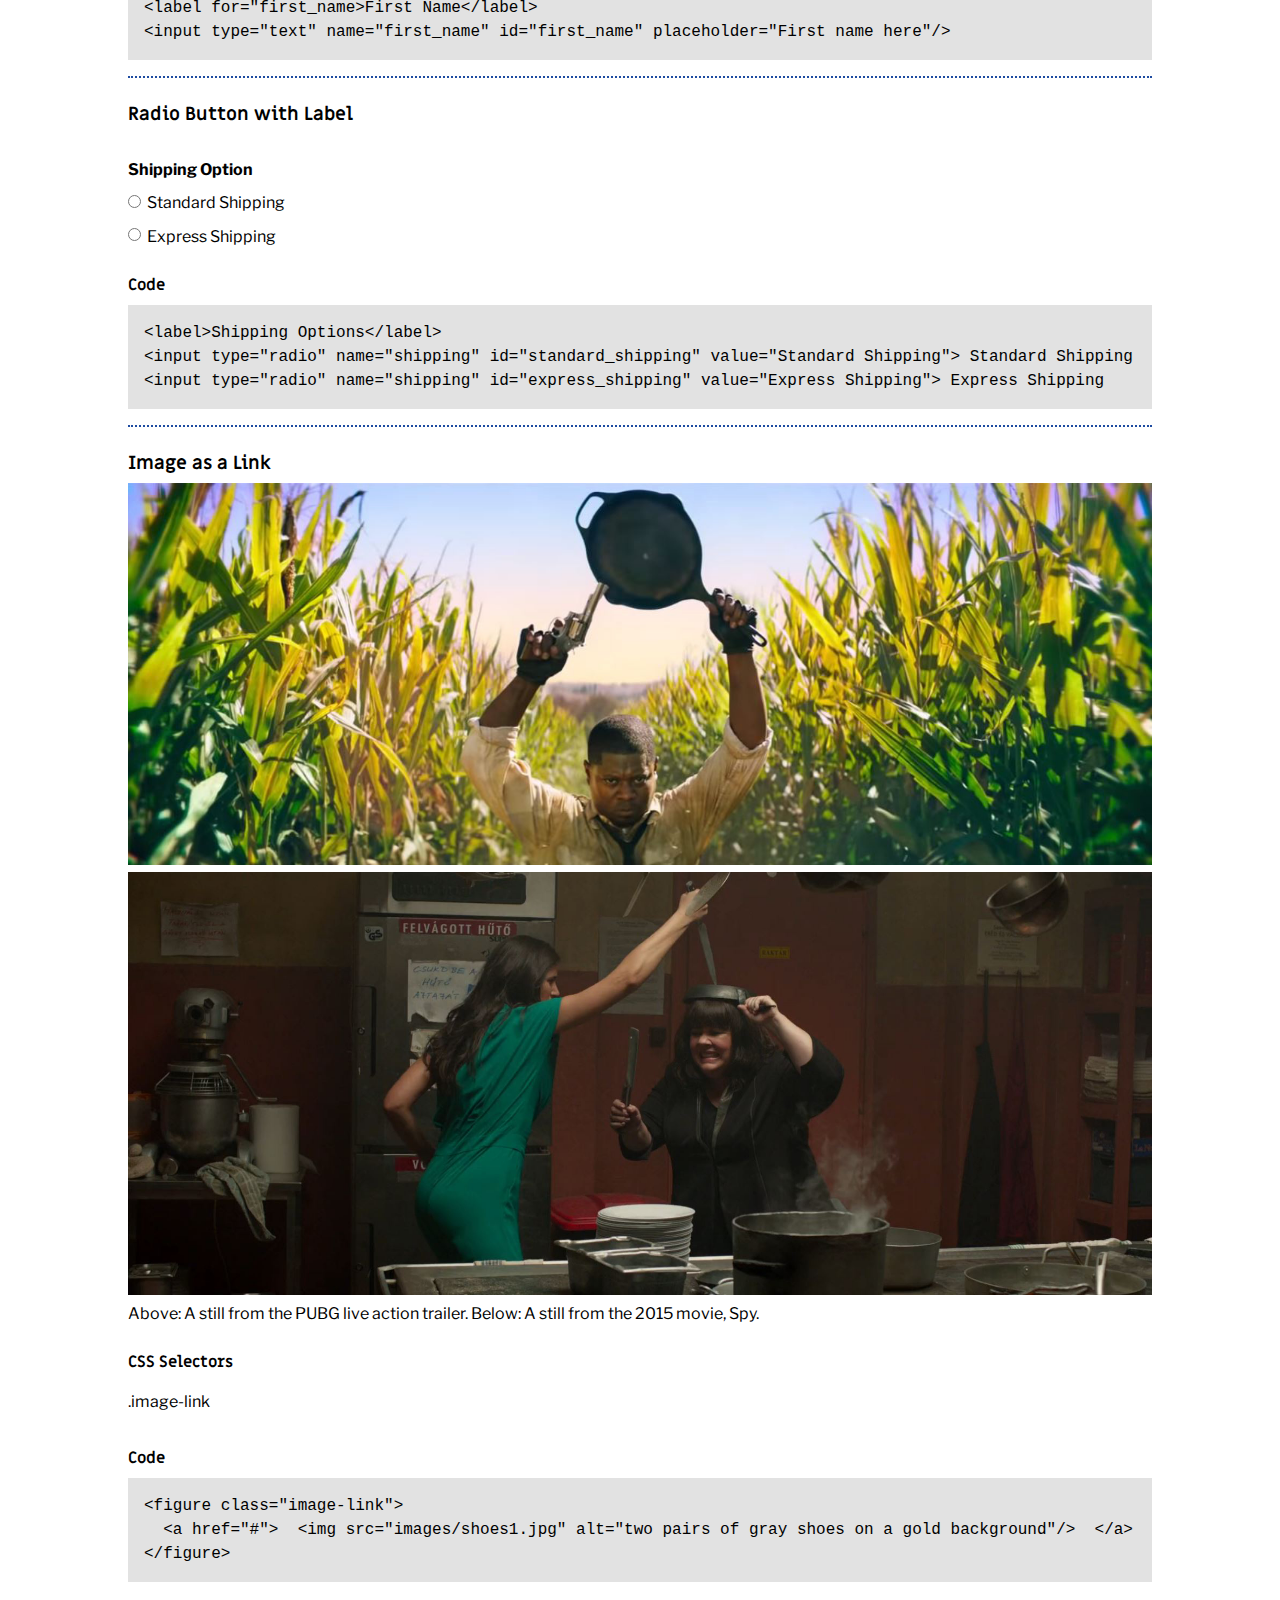
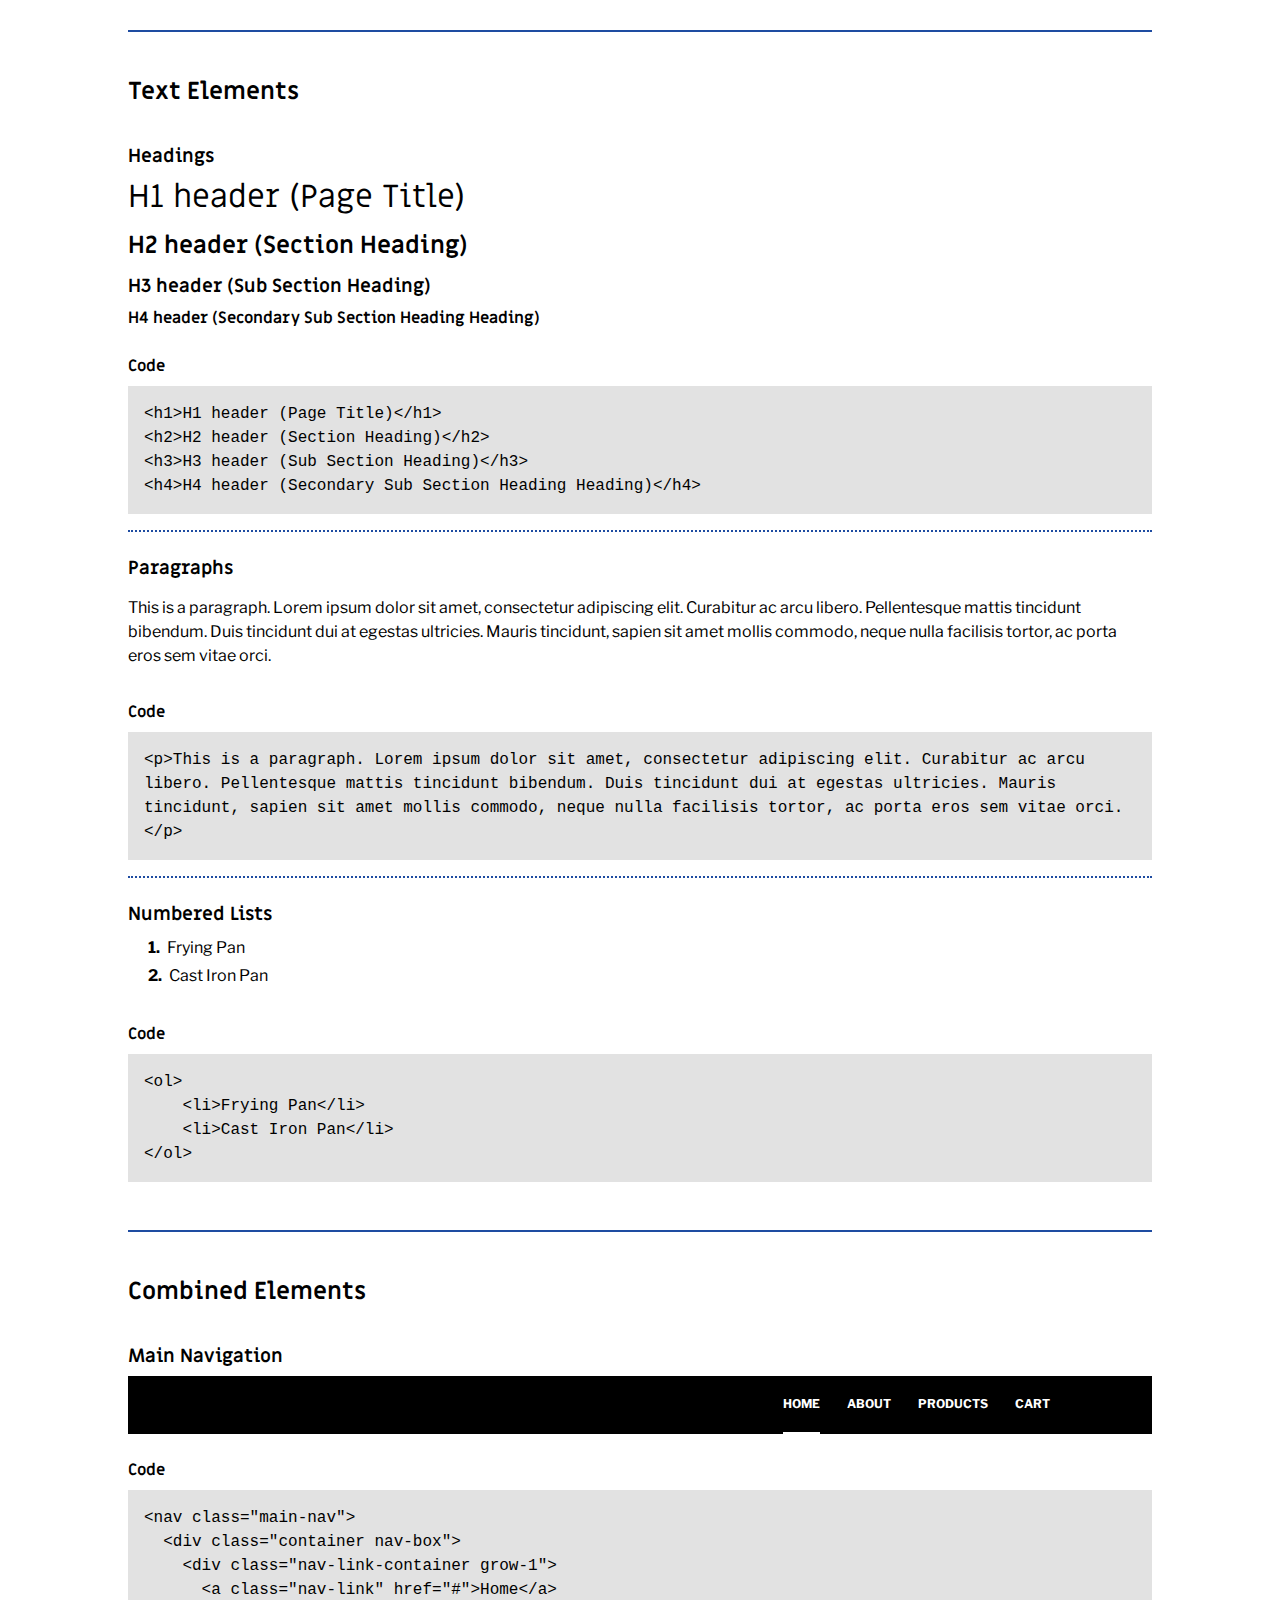
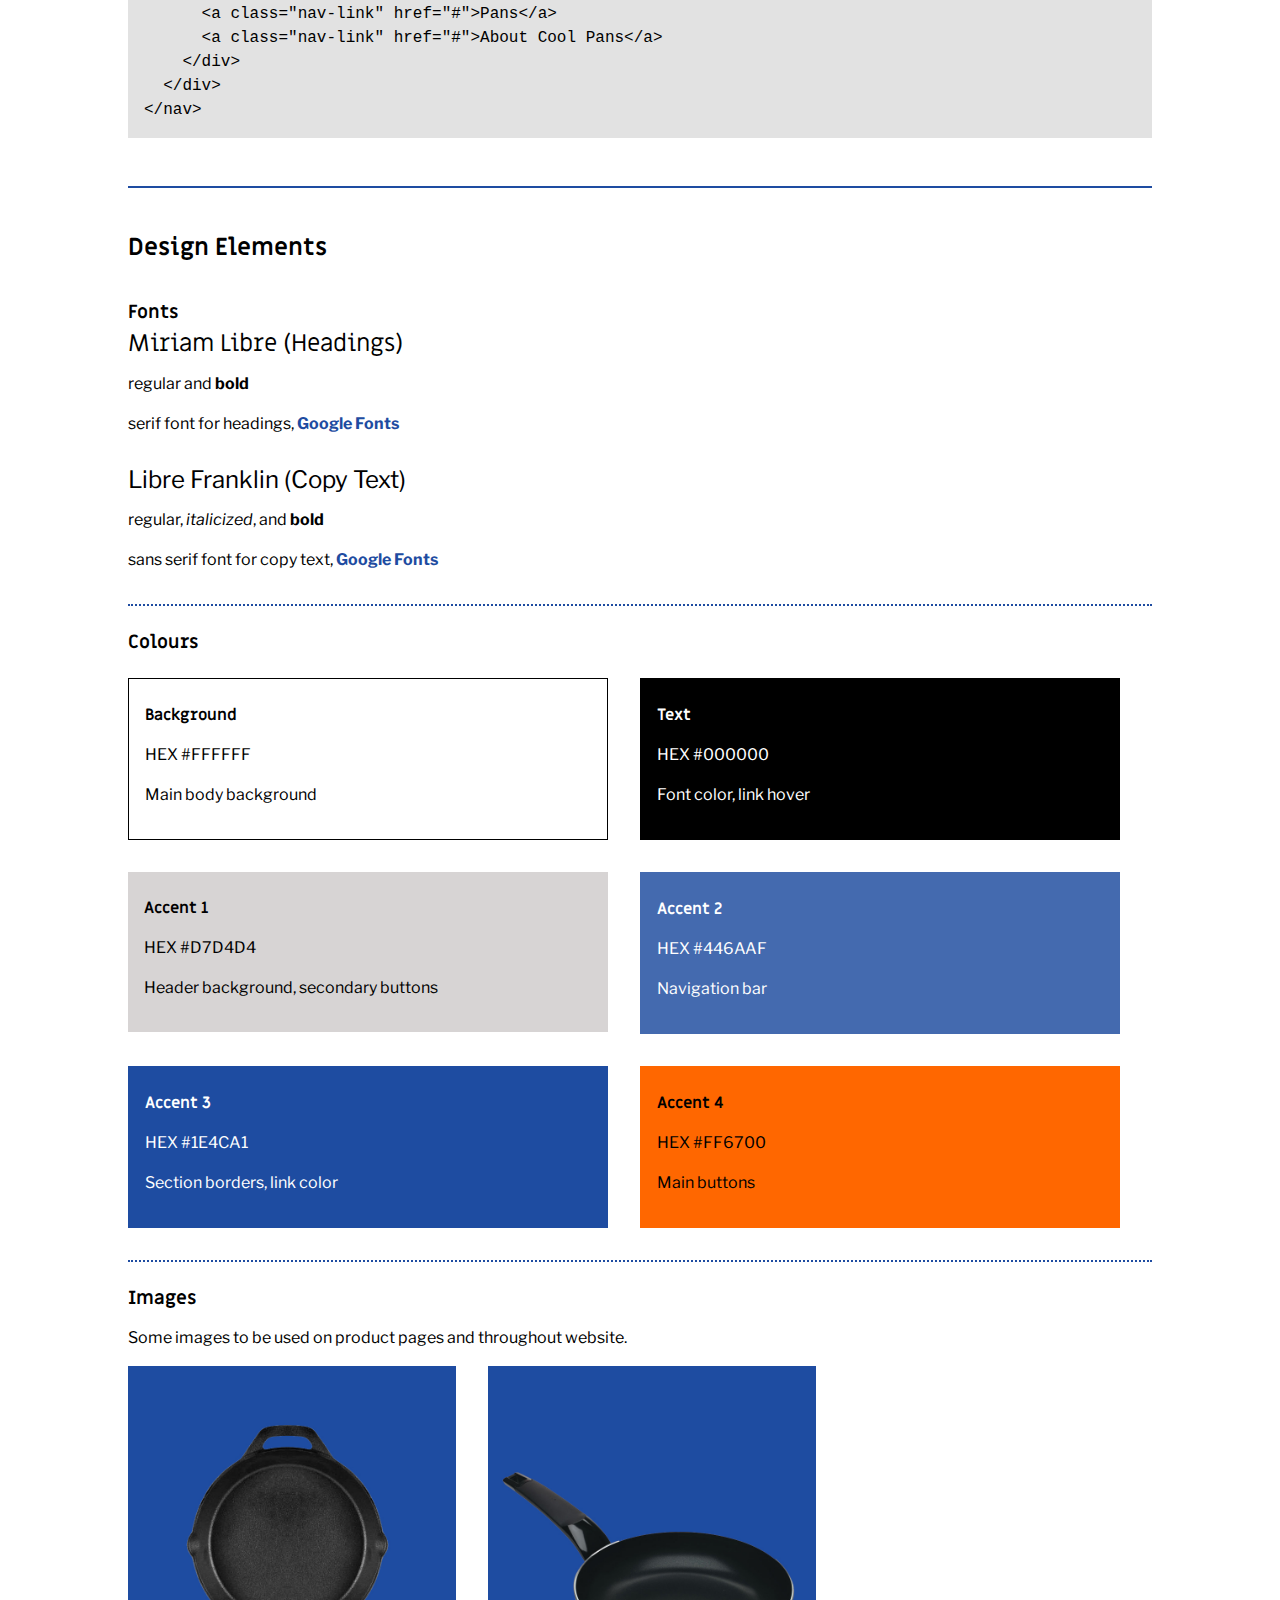
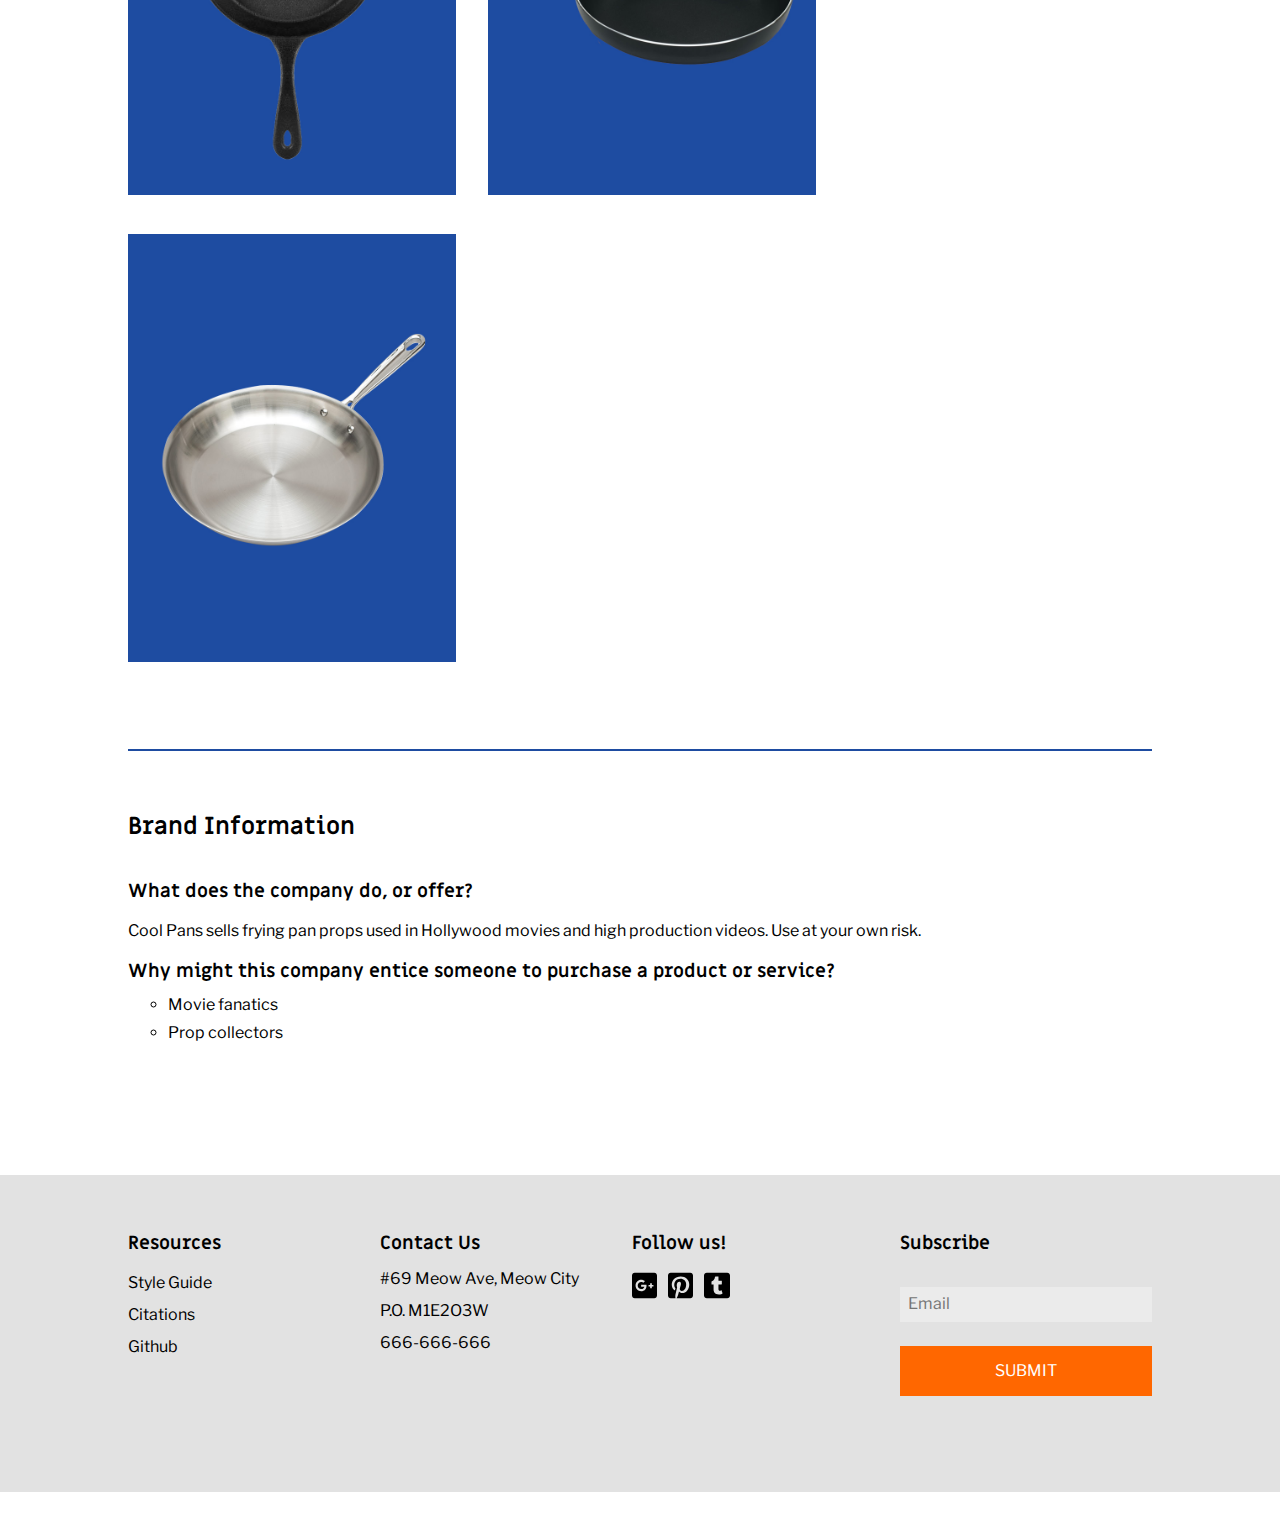
<file: style-guide.html>
<!DOCTYPE html>
<html lang="en">
  <head>
    <meta charset="utf-8">
    <title>Cool Pans | Style Guide</title>
    <link rel="stylesheet" type="text/css" href="css/normalize.css" />
    <link rel="stylesheet" type="text/css" href="css/main.css" />
    <link rel="stylesheet" type="text/css" href="css/grids.css" />
    <meta name="viewport" content="width=device-width, initial-scale=1">
  </head>

  <body>

    <!-- HEADER SECTION -->
    <header>
      <nav class="main-nav">
        <div class="container nav-box">
          <div class="logo-header grow-1">
            <a href="index.html">Cool Pans</a>
          </div>
          <div class="nav-link-container grow-1">
              <a class="nav-link" href="index.html">Home</a>
              <a class="nav-link" href="about.html">About</a>
              <a class="nav-link" href="products.html">Products</a>
              <a class="nav-link" href="checkout.html">Cart</a>
          </div>
        </div>
      </nav>

      <nav class="style-guide-nav">
        <div class="nav-container">
          <a class="nav-link" href="#interactive_elements">Interactive Elements</a>
          <a class="nav-link" href="#text_elements">Text Elements</a>
          <a class="nav-link" href="#combined_elements">Combined Elements</a>
          <a class="nav-link" href="#design_elements">Design Elements</a>
          <a class="nav-link" href="#brand_information">Brand Information</a>
          <a class="nav-link" href="#citations">Citations</a>
        </div>
      </nav>
    </header>
    <!-- //END HEADER SECTION -->

<main>
<!-- CONTENT -->
<div class="container style-guide">
    <!-- INTERACTIVE ELEMENTS SECTION -->
    <section id="interactive_elements">
      <h2>Interactive Elements</h2>

      <!-- In-text Link styling section -->
      <section class="element">
        <h3>Standard In-text Link</h3>
        <p>This is a sentence. Here is a <a href="#">link.</a></p>

        <h4 class="element-headings">Code</h4>
        <code>&lt;p&gt;This is a sentence. Here is a &lt;a href="#"&gt;link.&lt;/a&gt;&lt;/p&gt;</code>
      </section>

      <!-- Navigation Link styling section -->
      <section class="element">
        <h3>Navigation Link</h3>
        <nav class="main-nav">
          <div class="nav-container">
            <a class="nav-link" href="#">Navigation Link</a>
          </div>
        </nav>

        <h4 class="element-headings">CSS Selectors</h4>
        <p>.main-nav</p>
        <p>.nav-container</p>
        <p>.nav-link</p>

        <h4 class="element-headings">Code</h4>
        <pre><code>&lt;nav class="main-nav"&gt;
  &lt;div class="nav-container"&gt;
    &lt;a class="nav-link" href="#"&gt;Navigation Link&lt;/a&gt;
  &lt;/div&gt;
&lt;/nav&gt;</code></pre>
      </section>

      <!-- Submit and Reset Button styling section -->
      <section class="element">
        <h3>Submit and Reset Buttons</h3>

        <div class="box">
          <div class="grow-1">
            <button name="submit" class="main-button">Submit</button>
          </div>
          <div class="grow-1">
            <button name="reset" class="secondary-button">Reset</button>
          </div>
        </div>

        <h4 class="element-headings">CSS Selectors</h4>
        <p>.main-button</p>
        <p>.secondary-button</p>

        <h4 class="element-headings">Code</h4>
        <code>&lt;button name="submit" class="main-button"&gt;Submit&lt;/button&gt;<br />
        &lt;button name="reset" class="secondary-button"&gt;Reset&lt;/button&gt;</code>
      </section>

      <!-- Text Input Field and Label styling section -->
      <section class="element">
        <h3>Text Input Field with Label</h3>
        <form>
          <label for="first_name">First Name</label>
          <input type="text" name="first_name" id="first_name" placeholder="First name here"/>
        </form>


        <h4 class="element-headings">Code</h4>
        <code>&lt;label for="first_name&gt;First Name&lt;/label&gt;<br />
          &lt;input type="text" name="first_name" id="first_name" placeholder="First name here"/&gt;
        </code>
      </section>

      <!-- Radio Input Field and Label styling section -->
      <section class="element">
        <h3>Radio Button with Label</h3>
        <label>Shipping Option</label>
        <input type="radio" name="shipping" id="standard_shipping" value="Standard Shipping"> Standard Shipping <br />
        <input type="radio" name="shipping" id="express_shipping" value="Express Shipping"> Express Shipping

        <h4 class="element-headings">Code</h4>
        <code>
          &lt;label>Shipping Options&lt;/label&gt;<br />
          &lt;input type="radio" name="shipping" id="standard_shipping" value="Standard Shipping"&gt; Standard Shipping <br />
          &lt;input type="radio" name="shipping" id="express_shipping" value="Express Shipping"&gt; Express Shipping
        </code>
      </section>

      <!-- Image as Link styling section -->
      <section class="element">
        <h3>Image as a Link</h3>
        <figure class="image-link">
          <a href="#"><img src="images/pubg-01.png" alt="a man from the PUBG live action trailer holding a gun and cast iron pan"/></a>
          <a href="#"><img src="images/spy-02.png" alt="Melissa McCarthy protecting herself with a frying pan in the movie Spy"/></a>

          <figcaption>Above: A still from the PUBG live action trailer. Below: A still from the 2015 movie, Spy. </figcaption>
        </figure>

        <h4 class="element-headings">CSS Selectors</h4>
        <p>.image-link</p>

        <h4 class="element-headings">Code</h4>
        <pre><code>&lt;figure class="image-link"&gt;
  &lt;a href="#"&gt;  &lt;img src="images/shoes1.jpg" alt="two pairs of gray shoes on a gold background"/&gt;  &lt;/a&gt;
&lt;/figure&gt;</code></pre>
      </section>
    </section>
    <!-- //END INTERACTIVE ELEMENTS SECTION -->


    <!-- TEXT ELEMENTS SECTION -->
    <section id="text_elements">
      <h2>Text Elements</h2>

      <!-- Header styling section -->
      <section class="element">
        <h3>Headings</h3>
          <p class="h1-example">H1 header (Page Title)</p>
          <h2>H2 header (Section Heading)</h2>
          <h3>H3 header (Sub Section Heading)</h3>
          <h4>H4 header (Secondary Sub Section Heading Heading)</h4>

          <h4 class="element-headings">Code</h4>
          <code>
            &lt;h1&gt;H1 header (Page Title)&lt;/h1&gt;<br />
            &lt;h2&gt;H2 header (Section Heading)&lt;/h2&gt;<br />
            &lt;h3&gt;H3 header (Sub Section Heading)&lt;/h3&gt;<br />
            &lt;h4&gt;H4 header (Secondary Sub Section Heading Heading)&lt;/h4&gt;
          </code>
      </section>

      <!-- Paragraph styling section -->
      <section class="element">
        <h3>Paragraphs</h3>
        <p>This is a paragraph. Lorem ipsum dolor sit amet, consectetur adipiscing elit. Curabitur ac arcu libero. Pellentesque mattis tincidunt bibendum. Duis tincidunt dui at egestas ultricies. Mauris tincidunt, sapien sit amet mollis commodo, neque nulla facilisis tortor, ac porta eros sem vitae orci.</p>

        <h4 class="element-headings">Code</h4>
        <code>
          &lt;p&gt;This is a paragraph. Lorem ipsum dolor sit amet, consectetur adipiscing elit. Curabitur ac arcu libero. Pellentesque mattis tincidunt bibendum. Duis tincidunt dui at egestas ultricies. Mauris tincidunt, sapien sit amet mollis commodo, neque nulla facilisis tortor, ac porta eros sem vitae orci.&lt;/p&gt;
        </code>
      </section>

      <!-- Numbered Lists styling section -->
      <section class="element">
        <h3>Numbered Lists</h3>
        <ol>
          <li>Frying Pan</li>
          <li>Cast Iron Pan</li>
        </ol>

        <h4 class="element-headings">Code</h4>
        <pre><code>&lt;ol&gt;
    &lt;li>Frying Pan&lt;/li&gt;
    &lt;li>Cast Iron Pan&lt;/li&gt;
&lt;/ol&gt;</code></pre>
      </section>
    </section>
    <!-- // TEXT ELEMENTS SECTION -->


    <!-- COMBINED ELEMENTS SECTION -->
    <section id="combined_elements">
      <h2>Combined Elements</h2>

      <!-- Navigation styling -->
      <section class="element">
        <h3>Main Navigation</h3>

        <nav class="main-nav">
          <div class="container-styleguide nav-box">
            <div class="nav-link-container grow-1">
                <a class="nav-link current-link" href="index.html">Home</a>
                <a class="nav-link" href="index.html#about">About</a>
                <a class="nav-link" href="products.html">Products</a>
                <a class="nav-link" href="checkout.html">Cart</a>
            </div>
          </div>
        </nav>

        <h4 class="element-headings">Code</h4>
        <pre><code>&lt;nav class="main-nav"&gt;
  &lt;div class="container nav-box"&gt;
    &lt;div class="nav-link-container grow-1"&gt;
      &lt;a class="nav-link" href="#"&gt;Home&lt;/a&gt;
      &lt;a class="nav-link" href="#"&gt;Pans&lt;/a&gt;
      &lt;a class="nav-link" href="#"&gt;About Cool Pans&lt;/a&gt;
    &lt;/div&gt;
  &lt;/div&gt;
&lt;/nav&gt;</code></pre>
      </section>
    </section>
    <!-- // COMBINED ELEMENTS SECTION -->


    <!-- DESIGN ELEMENTS SECTION -->
    <section id="design_elements">
      <h2>Design Elements</h2>

      <!-- font section -->
      <section class="element">
        <h3>Fonts</h3>
        <p class="font-example miriam-libre">Miriam Libre (Headings)</p>
        <p class="display-header">regular and <strong>bold</strong></p>
        <p>serif font for headings, <a href="https://fonts.google.com/specimen/Miriam+Libre">Google Fonts</a></p>

        <p class="font-example libre-franklin">Libre Franklin (Copy Text)</p>
        <p>regular, <em>italicized</em>, and <strong>bold</strong></p>
        <p>sans serif font for copy text, <a href="https://fonts.google.com/specimen/Libre+Franklin">Google Fonts</a></p>
      </section>

      <!-- colours section -->
      <section class="element">
        <h3>Colours</h3>

        <div class="colours-container">
          <div class="colour-block bg-colour">
            <h4>Background</h4>
            <p>HEX #FFFFFF</p>
            <p>Main body background</p>
          </div>

          <div class="colour-block text-colour">
            <h4>Text</h4>
            <p>HEX #000000</p>
            <p>Font color, link hover</p>
          </div>

          <div class="colour-block accent1-colour">
            <h4>Accent 1</h4>
            <p>HEX #D7D4D4</p>
            <p>Header background, secondary buttons</p>
          </div>

          <div class="colour-block accent2-colour text-colour">
            <h4>Accent 2</h4>
            <p>HEX #446AAF</p>
            <p>Navigation bar</p>
          </div>

          <div class="colour-block accent3-colour text-colour">
            <h4>Accent 3</h4>
            <p>HEX #1E4CA1</p>
            <p>Section borders, link color</p>
          </div>

          <div class="colour-block accent4-colour">
            <h4>Accent 4</h4>
            <p>HEX #FF6700</p>
            <p>Main buttons</p>
          </div>
        </div>
      </section>

      <!-- images section -->
      <section class="element">
        <h3>Images</h3>
        <p>Some images to be used on product pages and throughout website.</p>

        <div class="product-container">
            <figure class="product"><img src="images/products/pan-01.jpg" alt="pan"></figure>
            <figure class="product"><img src="images/products/pan-02.jpg" alt="pan"></figure>
            <figure class="product"><img src="images/products/pan-03.jpg" alt="pan"></figure>
        </div>
      </section>
    </section>
    <!-- // DESGIN ELEMENTS SECTION -->


    <!-- BRAND INFORMATION SECTION -->
    <section id="brand_information">
      <h2>Brand Information</h2>

      <section class="element">
        <h3>What does the company do, or offer?</h3>
        <p>Cool Pans sells frying pan props used in Hollywood movies and high production videos. Use at your own risk.</p>

        <h3>Why might this company entice someone to purchase a product or service?</h3>
          <ul>
            <li>Movie fanatics</li>
            <li>Prop collectors</li>
          </ul>
      </section>
    </section>
    <!-- // BRANDING ELEMENTS SECTION -->

</div>
<!-- END CONTENT-->
</main>

<footer> <!-- START FOOTER -->
  <div class="box container">
    <div class="grow-1">
      <h3>Resources</h3>

      <a href="style-guide.html">Style Guide</a>
      <a href="citations.html">Citations</a>
      <a href="https://github.com/daniellerrrrrr/P02Company">Github</a>
    </div>

    <div class="grow-1">
      <h3>Contact Us</h3>
      <p>#69 Meow Ave, Meow City</p>
      <p>P.O. M1E2O3W</p>
      <p>666-666-666</p>
    </div>

    <div class="grow-1">
      <h3>Follow us!</h3>
      <img src="images/social-icons/google-plus-square-brands.svg" alt="google plus">
      <img src="images/social-icons/pinterest-square-brands.svg" alt="pinterest">
      <img src="images/social-icons/tumblr-square-brands.svg" alt="tumblr">
    </div>

    <div class="grow-1">
      <form>
        <h3><label for="email">Subscribe</label></h3>
        <input type="text" name="email" id="email" placeholder="Email"/>
      </form>
      <button name="submit" class="main-button">Submit</button>
    </div>
  </div>
</footer><!-- END FOOTER -->

  </body>
</html>
</file>
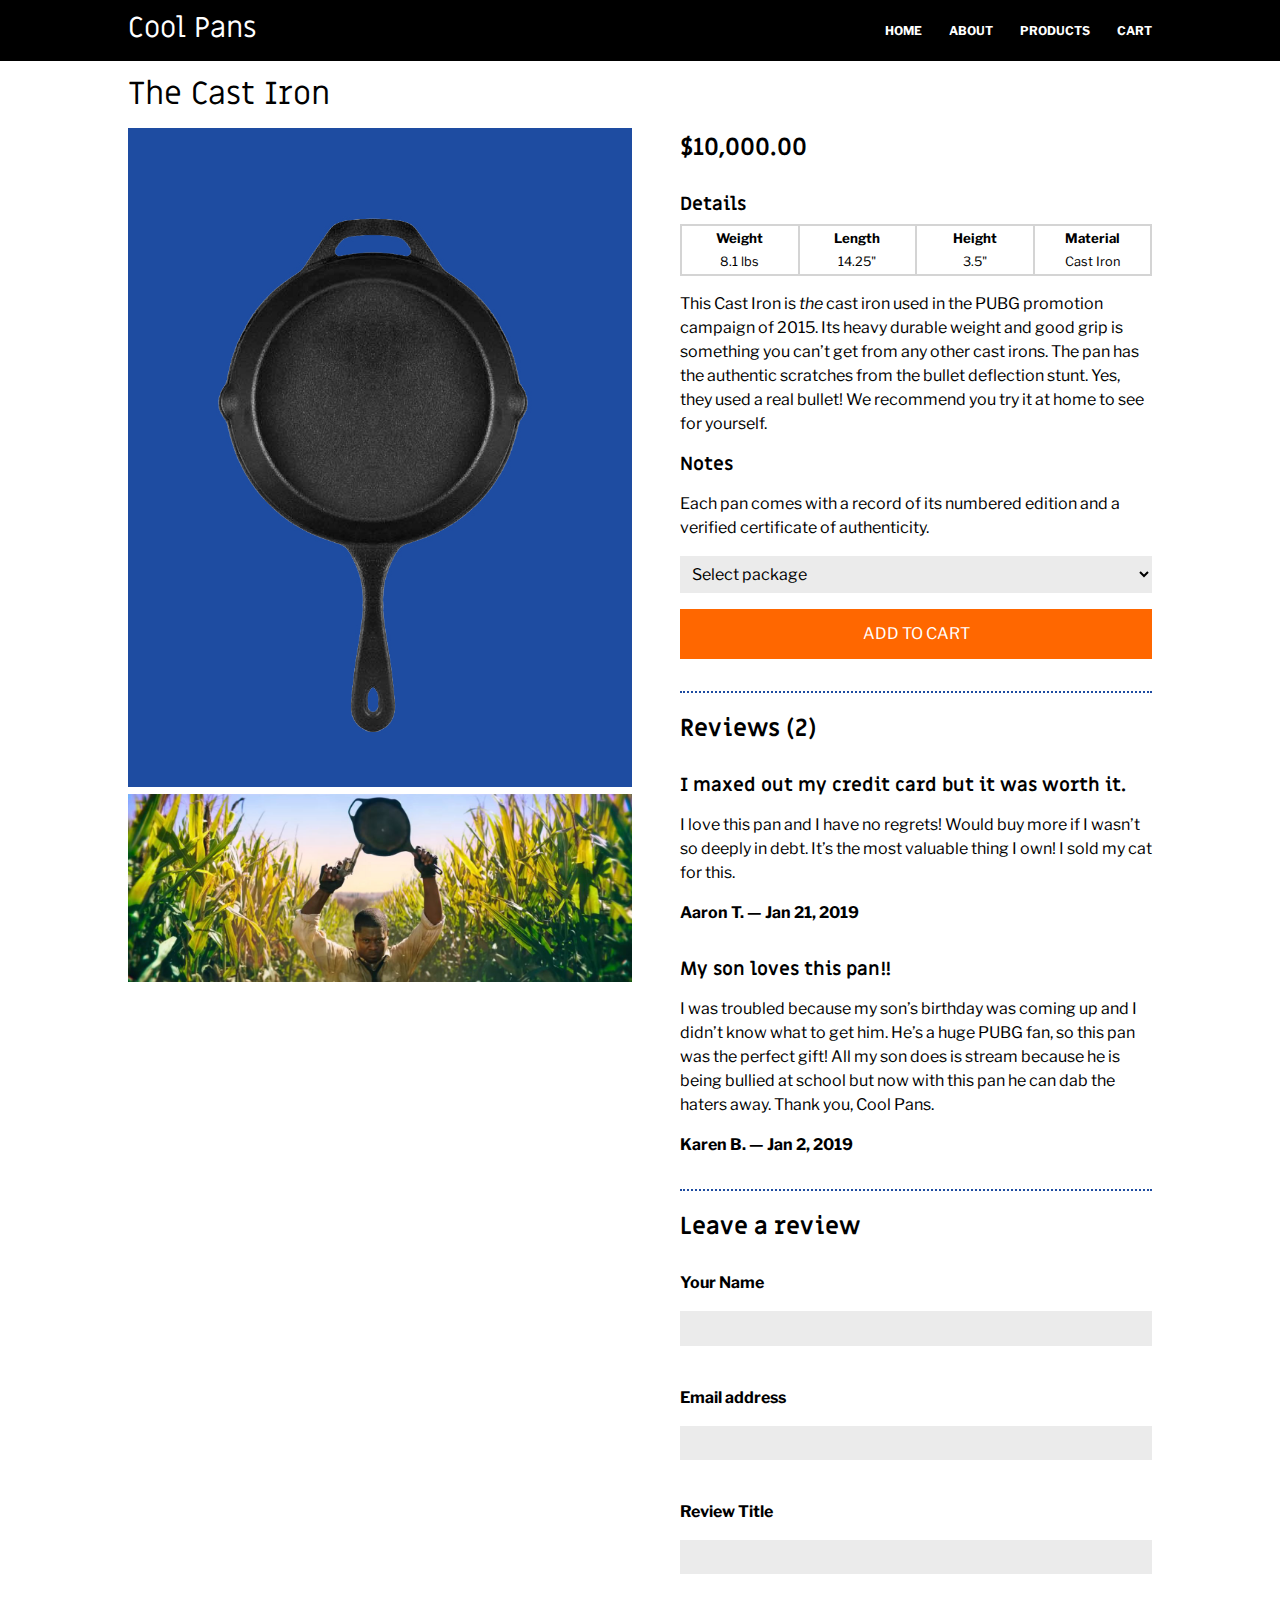
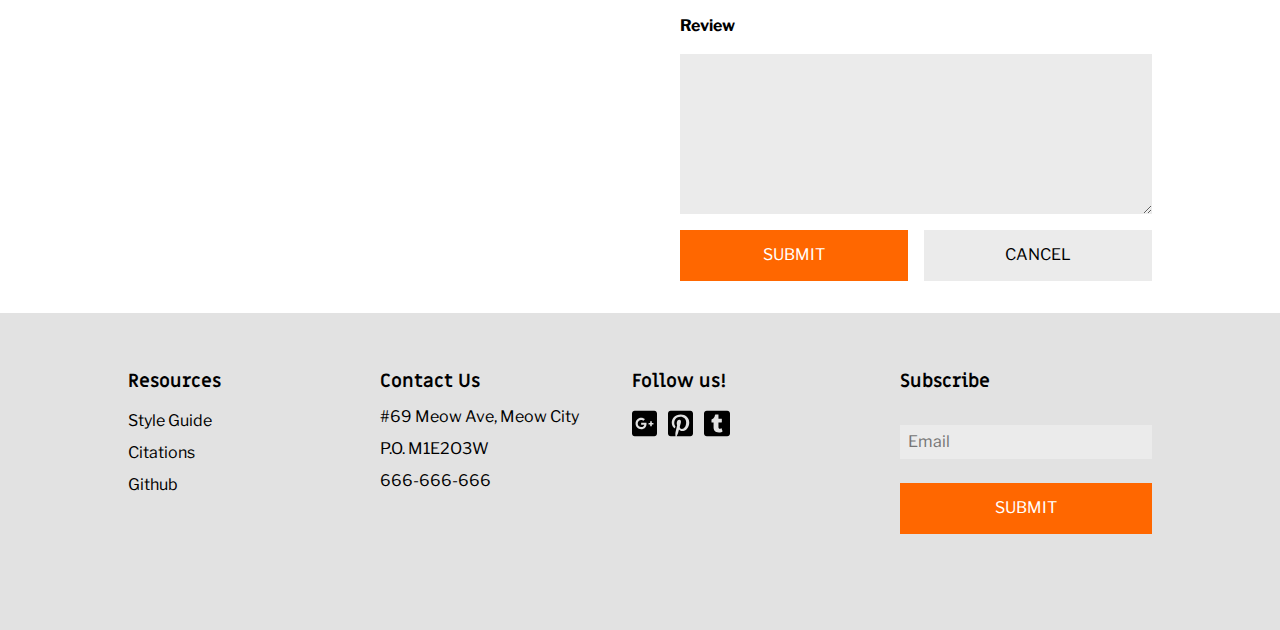
<file: the-cast-iron.html>
<!DOCTYPE html>
<html lang="en">
  <head>
    <meta charset="utf-8">
    <title>Cool Pans | The Cast Iron</title>
    <link rel="stylesheet" type="text/css" href="css/normalize.css" />
    <link rel="stylesheet" type="text/css" href="css/main.css" />
    <link rel="stylesheet" type="text/css" href="css/grids.css" />
    <meta name="viewport" content="width=device-width, initial-scale=1">
  </head>

  <body>

    <!-- HEADER SECTION -->
    <header>
      <nav class="main-nav">
        <div class="container nav-box">
          <div class="logo-header grow-1">
            <a href="index.html">Cool Pans</a>
          </div>
          <div class="nav-link-container grow-1">
              <a class="nav-link" href="index.html">Home</a>
              <a class="nav-link" href="about.html">About</a>
              <a class="nav-link" href="products.html">Products</a>
              <a class="nav-link" href="cart.html">Cart</a>
          </div>
        </div>
      </nav>
    </header>
    <!-- //END HEADER SECTION -->

<main>
    <div class="container-product"><!-- start content -->
      <h1>The Cast Iron</h1>


      <div class="box">
        <div class="grow-1 detail-images"><!-- left column images-->
          <figure>
            <img src="images/products/pan-01.jpg" alt="cast iron pan on blue background">
          </figure>

          <figure>
            <img src="images/pubg-01.png" alt="The Cast Iron being used in the live action trailer for PUBG">
          </figure>
        </div>

        <section class="grow-1">
          <div class=" product-detail">
            <h2>&#36;10,000.00</h2>

          <section class="product-description">
            <h3>Details</h3>
              <div class="detail-table detail-box">
                <div class="grow-1-table  table-divider">
                  <h5>Weight</h5>
                  <p>8.1 lbs</p>
                </div>
                <div class="grow-1-table  table-divider">
                  <h5>Length</h5>
                  <p>14.25"</p>
                </div>
                <div class="grow-1-table  table-divider">
                  <h5>Height</h5>
                  <p>3.5"</p>
                </div>
                <div class="grow-1-table">
                  <h5>Material</h5>
                  <p>Cast Iron</p>
                </div>
              </div>

              <p>This Cast Iron is <em>the</em> cast iron used in the PUBG promotion campaign of 2015. Its heavy durable weight and good grip is something you can’t get from any other cast irons. The pan has the authentic scratches from the bullet deflection stunt. Yes, they used a real bullet! We recommend you try it at home to see for yourself.</p>

              <h3>Notes</h3>
              <p>Each pan comes with a record of its numbered edition and a verified certificate of authenticity.</p>

              <select>
                <option value="">Select package</option>
                <option value="pan_only">Pan only</option>
                <option value="pan_case">Pan and display case</option>
                <option value="pan_deluxe">Pan and autographed deluxe display case</option>
              </select>

              <button name="add-to-cart" class="main-button" onclick="window.location.href='cart.html'">Add to Cart</button>
            </section>

            <section class="element user-reviews">
              <h2>Reviews (2)</h2>

              <div class="review">
                <h3>I maxed out my credit card but it was worth it.</h3>
                <p>I love this pan and I have no regrets! Would buy more if I wasn’t so deeply in debt. It’s the most valuable thing I own! I sold my cat for this.</p>
                <p><strong>Aaron T. — Jan 21, 2019</strong></p>
              </div>

              <div class="review">
                <h3>My son loves this pan!!</h3>
                <p>I was troubled because my son’s birthday was coming up and I didn’t know what to get him. He’s a huge PUBG fan, so this pan was the perfect gift! All my son does is stream because he is being bullied at school but now with this pan he can dab the haters away. Thank you, Cool Pans.</p>
                <p><strong>Karen B. — Jan 2, 2019</strong></p>
              </div>
            </section>

            <section class="element write-review">
              <h2>Leave a review</h2>
              <form action="#" method="post">
                <label for="your_name">Your Name</label>
                <input type="text" name="your_name" id="your_name"/>
                <label for="email">Email address</label>
                <input type="text" name="email" id="review_email"/>
                <label for="review_title">Review Title</label>
                <input type="text" name="review_title" id="review_title"/>
                <label>Review</label>
                <textarea name="review_text"></textarea>
              </form>

              <div class="box buttons">
                <div class="grow-1">
                  <button name="submit" class="main-button">Submit</button>
                </div>
                <div class="grow-1">
                  <button name="reset" class="secondary-button">Cancel</button>
                </div>
              </div>
            </section>
          </div>

        </section>
      </div>

    </div><!-- end content-->
  </main>

  <footer> <!-- START FOOTER -->
    <div class="box container">
      <div class="grow-1">
        <h3>Resources</h3>

        <a href="style-guide.html">Style Guide</a>
        <a href="citations.html">Citations</a>
        <a href="https://github.com/daniellerrrrrr/P02Company">Github</a>
      </div>

      <div class="grow-1">
        <h3>Contact Us</h3>
        <p>#69 Meow Ave, Meow City</p>
        <p>P.O. M1E2O3W</p>
        <p>666-666-666</p>
      </div>

      <div class="grow-1">
        <h3>Follow us!</h3>
        <img src="images/social-icons/google-plus-square-brands.svg" alt="google plus">
        <img src="images/social-icons/pinterest-square-brands.svg" alt="pinterest">
        <img src="images/social-icons/tumblr-square-brands.svg" alt="tumblr">
      </div>

      <div class="grow-1">
        <form>
          <h3><label for="email">Subscribe</label></h3>
          <input type="text" name="email" id="email" placeholder="Email"/>
        </form>
        <button name="submit" class="main-button">Submit</button>
      </div>
    </div>
  </footer><!-- END FOOTER -->



  </body>
</html>
</file>
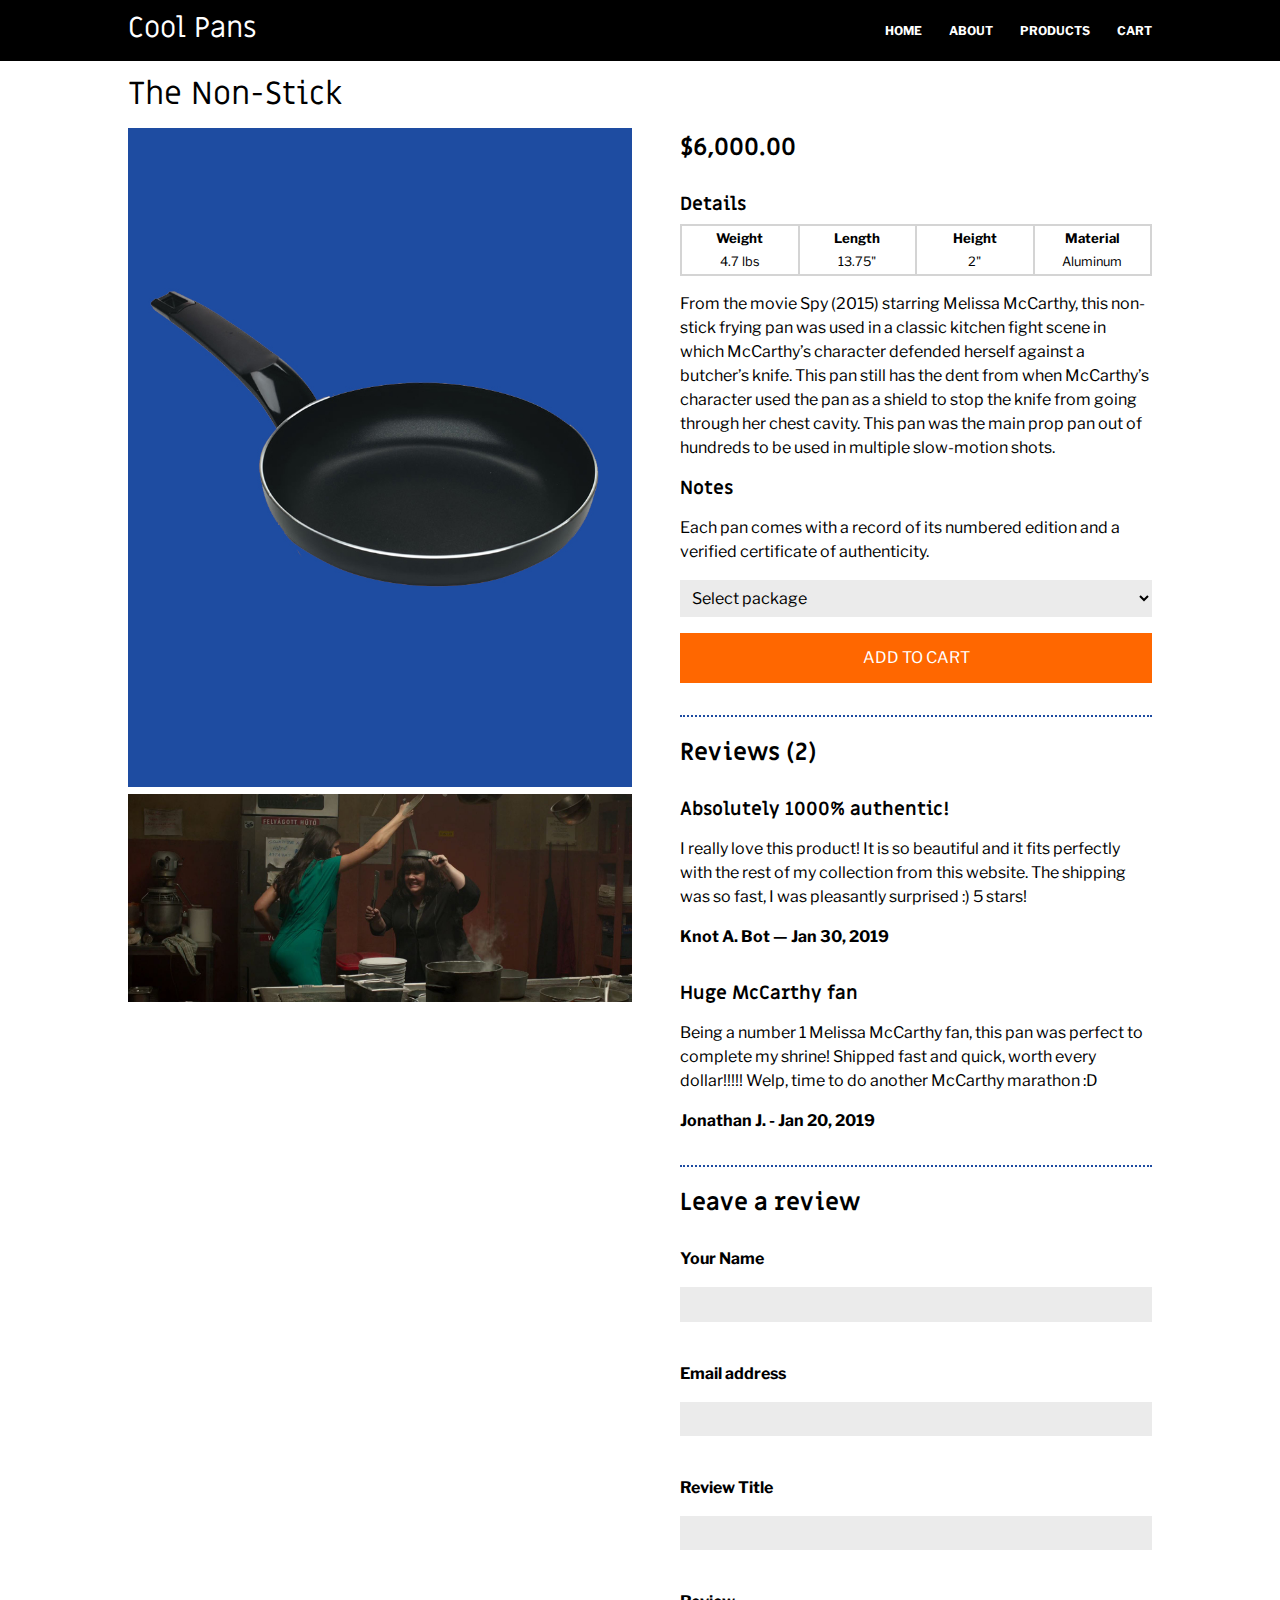
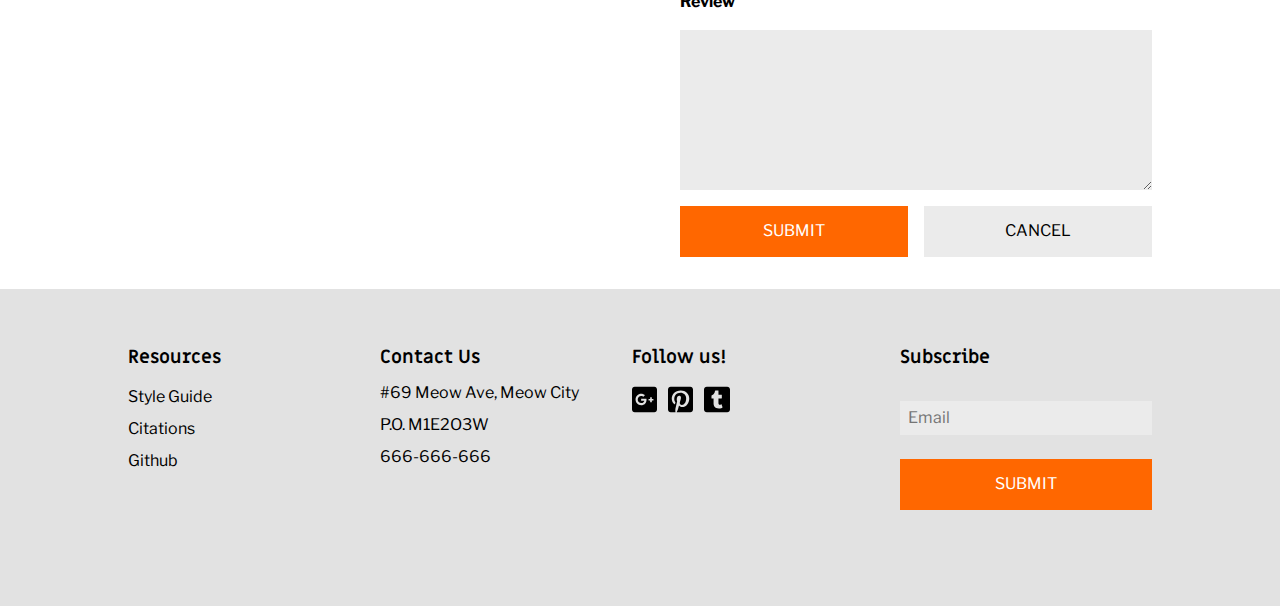
<file: the-non-stick.html>
<!DOCTYPE html>
<html lang="en">
  <head>
    <meta charset="utf-8">
    <title>Cool Pans | The Non-Stick</title>
    <link rel="stylesheet" type="text/css" href="css/normalize.css" />
    <link rel="stylesheet" type="text/css" href="css/main.css" />
    <link rel="stylesheet" type="text/css" href="css/grids.css" />
    <meta name="viewport" content="width=device-width, initial-scale=1">
  </head>

  <body>

    <!-- HEADER SECTION -->
    <header>
      <nav class="main-nav">
        <div class="container nav-box">
          <div class="logo-header grow-1">
            <a href="index.html">Cool Pans</a>
          </div>
          <div class="nav-link-container grow-1">
              <a class="nav-link" href="index.html">Home</a>
              <a class="nav-link" href="about.html">About</a>
              <a class="nav-link" href="products.html">Products</a>
              <a class="nav-link" href="cart.html">Cart</a>
          </div>
        </div>
      </nav>
    </header>
    <!-- //END HEADER SECTION -->

<main>
    <div class="container-product"><!-- start content -->
      <h1>The Non-Stick</h1>

      <div class="box">
        <div class="grow-1 detail-images"><!-- left column images-->
          <figure>
            <img src="images/products/pan-02.jpg" alt="non-stick pan on orange background">
          </figure>

          <figure>
            <img src="images/spy-02.png" alt="The Non-Stick in a still of the movie Spy, wielded by Melissa McCarthy">
          </figure>
        </div>

        <section class="grow-1">
          <div class="product-detail">
            <h2>&#36;6,000.00</h2>

          <section class="product-description">
            <h3>Details</h3>

            <div class="detail-table detail-box">
              <div class="grow-1-table  table-divider">
                <h5>Weight</h5>
                <p>4.7 lbs</p>
              </div>
              <div class="grow-1-table  table-divider">
                <h5>Length</h5>
                <p>13.75"</p>
              </div>
              <div class="grow-1-table  table-divider">
                <h5>Height</h5>
                <p>2"</p>
              </div>
              <div class="grow-1-table">
                <h5>Material</h5>
                <p>Aluminum</p>
              </div>
            </div>

              <p>From the movie Spy (2015) starring Melissa McCarthy, this non-stick frying pan was used in a classic kitchen fight scene in which McCarthy’s character defended herself against a butcher’s knife. This pan still has the dent from when McCarthy’s character used the pan as a shield to stop the knife from going through her chest cavity. This pan was the main prop pan out of hundreds to be used in multiple slow-motion shots.</p>

              <h3>Notes</h3>
              <p>Each pan comes with a record of its numbered edition and a verified certificate of authenticity.</p>

              <select>
                <option value="">Select package</option>
                <option value="pan_only">Pan only</option>
                <option value="pan_case">Pan and display case</option>
                <option value="pan_deluxe">Pan and autographed deluxe display case</option>
              </select>

              <button name="add-to-cart" class="main-button" onclick="window.location.href='cart.html'">Add to Cart</button>
            </section>

            <section class="element user-reviews">
              <h2>Reviews (2)</h2>

              <div class="review">
                <h3>Absolutely 1000% authentic!</h3>
                <p>I really love this product! It is so beautiful and it fits perfectly with the rest of my collection from this website. The shipping was so fast, I was pleasantly surprised :) 5 stars!</p>
                <p><strong>Knot A. Bot — Jan 30, 2019</strong></p>
              </div>

              <div class="review">
                <h3>Huge McCarthy fan</h3>
                <p>Being a number 1 Melissa McCarthy fan, this pan was perfect to complete my shrine! Shipped fast and quick, worth every dollar!!!!! Welp, time to do another McCarthy marathon :D</p>
                <p><strong>Jonathan J. - Jan 20, 2019</strong></p>
              </div>
            </section>

            <section class="element write-review">
              <h2>Leave a review</h2>
              <form action="#" method="post">
                <label for="your_name">Your Name</label>
                <input type="text" name="your_name" id="your_name"/>
                <label for="email">Email address</label>
                <input type="text" name="email" id="review_email"/>
                <label for="review_title">Review Title</label>
                <input type="text" name="review_title" id="review_title"/>
                <label>Review</label>
                <textarea name="review_text"></textarea>
              </form>

              <div class="box">
                <div class="grow-1">
                  <button name="submit" class="main-button">Submit</button>
                </div>
                <div class="grow-1">
                  <button name="reset" class="secondary-button">Cancel</button>
                </div>
              </div>
            </section>
          </div>

        </section>
      </div>

    </div><!-- end content-->
</main>

<footer> <!-- START FOOTER -->
  <div class="box container">
    <div class="grow-1">
      <h3>Resources</h3>

      <a href="style-guide.html">Style Guide</a>
      <a href="citations.html">Citations</a>
      <a href="https://github.com/daniellerrrrrr/P02Company">Github</a>
    </div>

    <div class="grow-1">
      <h3>Contact Us</h3>
      <p>#69 Meow Ave, Meow City</p>
      <p>P.O. M1E2O3W</p>
      <p>666-666-666</p>
    </div>

    <div class="grow-1">
      <h3>Follow us!</h3>
      <img src="images/social-icons/google-plus-square-brands.svg" alt="google plus">
      <img src="images/social-icons/pinterest-square-brands.svg" alt="pinterest">
      <img src="images/social-icons/tumblr-square-brands.svg" alt="tumblr">
    </div>

    <div class="grow-1">
      <form>
        <h3><label for="email">Subscribe</label></h3>
        <input type="text" name="email" id="email" placeholder="Email"/>
      </form>
      <button name="submit" class="main-button">Submit</button>
    </div>
  </div>
</footer><!-- END FOOTER -->



  </body>
</html>
</file>
<file: css/main.css>
@import url('https://fonts.googleapis.com/css?family=Miriam+Libre|Libre+Franklin:400,500,700');

body{
  background-color: #fff;
  font-family: 'Libre Franklin', sans-serif;
  margin:0;
  overflow-wrap: break-word;
  line-height: 1.5rem;
}

.container { /* for centering all content to take up 80% of screen */
  width: 80%;
  margin: auto;
}

.container-product {
  width: 80%;
  margin: auto;
  padding-bottom: 2rem;
}

main .container{
  min-height: 62vh;
  margin-bottom: 4rem;
}

/* header styling*/
.nav-container{
  margin:auto;
  width:80%;
}

/* navigation styling */
.main-nav{
  background-color: #000;
  font-size: 0.8rem;
}

.nav-link{
  border-bottom: 2px solid transparent;
  display: inline-block;
  font-size: 0.75rem;
  font-weight: 700;
  margin-right:1.5rem;
  padding: 1rem 0;
  text-transform: uppercase;
  text-align: center;
  transition: 0.2s;
  color: #fff;
}

.nav-link:last-child{
   margin-right: 0;
}

.nav-link:hover, .nav-link:active, .nav-link:focus{
  border-bottom: 2px solid;
  color: #EBEBEB;
}

.current-link{
  border-bottom: 2px solid;
}

.nav-link-container{
  text-align: right;
  align-items: flex-end;
}

.logo-header{
  text-align: left;
  padding: 1rem 0;
}

.logo-header a{
  font-family: 'Miriam Libre', sans-serif;
  font-weight: 400;
  font-size: 1.8rem;
  color: #fff;
}

.logo-header a:focus{
  border-bottom: 0px;
}

/* style guide styling */
.style-guide-nav{
  background-color: #1E4CA1;
  margin-top: 0;
}

/* style guide section styling */
#interactive_elements,  #text_elements, #combined_elements, #design_elements, #code_section{
  padding:2rem 0;
  border-bottom: 2px  #1E4CA1 solid;
}

#brand_information{
  padding:3rem 0 2rem;
}

.style-guide .element{
  padding: 1rem 0;
  width:100%;
  border-bottom: 2px #1E4CA1 dotted;
}

.element:last-child{
  border-bottom: none;
}

.style-guide h2, h3, h4{
  font-family: 'Miriam Libre', sans-serif;
  font-weight: 700;
  margin: 1rem 0;
}

.element-headings{
  padding-top: 1rem;
}

.container-styleguide{
  width: 80%;
  margin:auto;
}

/* section styling product page*/
.product-description{
  margin-top: 2rem;
  padding-bottom: 2rem;
  border-bottom: 2px #1E4CA1 dotted;
}

.user-reviews{
  padding: 1rem 0;
  border-bottom: 2px  #1E4CA1 dotted;
}

.review{
  margin-top:2rem;
}

.write-review{
  padding-top: 1rem;
}

/* text, links, image styling */
figure{
  margin: 0;
  display: inline-block;
}

h1{
  font-family: 'Miriam Libre', sans-serif;
  font-weight: 400;
}

h2, h3, h4{
  font-family: 'Miriam Libre', sans-serif;
  font-weight: 700;
  margin: 0.5rem 0 0.5rem 0;
}

a{
  text-decoration: none;
  color: #000;
}

p a, li a{
  color: #1E4CA1;
  font-weight: bold;
  transition: 0.1s;
}

p a:hover, p a:active, p a:focus,
li a:hover, a:active, a:focus{
  color:#000;
  border-bottom: 2px solid;
}

img{
  width: auto;
  height: auto;
  max-width: 100%;
  max-height: 100%;
}

.image-link a{
  transition: 0.1s;
  border-bottom: none;
}

.image-link a:hover, .image-link a:active, .image-link a:focus{
  opacity: 0.75;
  border-bottom: none;
}

/* form and input styling */
label{
  display: block;
  margin: 2rem 1rem 0 0;
  font-weight: bold;
}

input{
  display: inline-block;
  background-color: #EBEBEB;
  border: 0;
  padding: 0.5rem;
  transition: 0.2s;
  margin: 1rem 1rem 0 0;
}

input:hover, input:active, input:focus{
  background-color: #d7d4d4;
}

input[type=text]{
  width: 100%;
  margin-bottom: 0.5rem;
}

input[type=radio]{
  margin: 0.8rem 0.2rem 0.5rem 0;
}

textarea{
  display: block;
  margin-top: 1rem;
  background-color: #EBEBEB;
  border:none;
  padding: 0.5rem;
  width: 100%;
  height: 10rem;
}

select{
  width: 100%;
  padding: 0.5rem;
  background-color: #EBEBEB;
  border:none;
}

textarea:hover, textarea:active, textarea:focus,
select:hover, select:active, select:focus{
  background-color: #d7d4d4;
}

.h1-example{
  font-size: 2rem;
  margin:0;
  font-family: 'Miriam Libre', sans-serif;
  line-height: normal;
}

code{
  background-color: #e2e2e2;
  padding:1rem;
  display: block;
}

ul{
  line-height: 1.75rem;
  list-style-type: circle;
  margin:0 0 1rem 0;
}

pre{
  margin:0;
  padding: 0;
  white-space: pre-wrap;
}

/* button styling */
button{
  padding:1rem;
  margin-top: 1rem;
  text-transform: uppercase;
  border:none;
  width: 100%;
  font-family: 'Libre Franklin', sans-serif;
  transition: 0.2s;
}

button:hover{
  cursor:pointer;
  box-shadow: 3px 3px #000;
}

button:active{
  box-shadow: 6px 6px;
}

.secondary-button{ /*change this to secondary-button*/
  background-color: #EBEBEB;
  border: 1px transparent;
}

.main-button{ /*change this to main-button*/
  background-color: #FF6700;
  color: #fff;
  border: 1px transparent;
  transition: 0.3s;
}

.text-button {
  color: #1E4CA1;
  font-family: 'Miriam Libre', sans-serif;
  font-weight: 700;
  font-size: 1.1rem;
  text-decoration: underline;
}

/* li styling instructions from https://css-tricks.com/custom-list-number-styling/ */
ol{
  line-height: 1.75rem;
  list-style: none;
  padding-left: 1.25rem;
  margin-top: 0;
}

ol li{
  counter-increment: list-counter;
}

ol li::before {
  content: counter(list-counter) ". ";
  font-weight: 700;
  padding-right: 0.25rem;
}

/* FOOTER STYLING */
footer{
  background-color: #e2e2e2;
  padding: 3rem 0rem 6rem 0rem;
  margin: 0;
}

footer a {
  display: block;
  margin: 0.5rem 0 0.5rem 0;
  transition: 0.2s;
}

footer a:hover, footer a:focus, a:active {
  color:black;
  font-weight: bold;
  transition: 0.2s;
  border-bottom: none;
}

footer p {
  line-height: 1rem;
}

footer img {
  width: 10%;
  margin-right: 0.5rem;
}

footer img:hover{
  cursor: pointer;
}

footer label, footer h2, footer h3 {
  margin: 0.5rem 0 1rem 0;
}

/* style guide styling of example text and colours section */
.font-example{
  font-size: 1.5rem;
  margin: 0;
}

.miriam-libre{
  font-family: 'Miriam Libre', sans-serif;
}

.libre-franklin{
  font-family: 'Libre Franklin', sans-serif;
  margin-top: 2rem;
}

.bg-colour{
  background-color: #fff;
  border: 1px solid;
}

.text-colour{
  background-color: #000;
  color: #fff;
  border: 1px solid transparent;
}

.accent1-colour{
  background-color: #d7d4d4;
}

.accent2-colour{
  background-color: #446AAF;
  border: 1px solid transparent;
}

.accent3-colour{
  background-color: #1E4CA1;
  border: 1px solid transparent;
}

.accent4-colour{
  background-color: #FF6700;
  border: 1px solid transparent;
}

/* homepage */
.hero-container {
  position: relative;
  color: white;
  margin: 0;
  padding: 12rem 2rem;
  background-color: #000;
  font-size: 1.3rem;
  line-height: 2rem;
}

/* set two backgrounds, one with a linear-gradient (can be one colour)
   and the other is the image. look it up at mdn if you want more info
   -coding help from Ashley Tsang */
.hero-container#cool-pans {
  background: linear-gradient(rgba(255,255,255, 0.1), rgba(0, 0, 0, 0.75)),
    center / cover no-repeat url("../images/cast-iron-pans.jpg")
}

.hero-container#our-pans {
  background: linear-gradient(rgba(0,0,0, 0.3), rgba(0, 0, 0, 0.75)),
    center / cover no-repeat url("../images/pubg-01.png")
}

.hero2#about-img {
  background: center / cover no-repeat url("../images/pan-square.jpg")
}

.hero2#updates-img{
  background: center / cover no-repeat url("../images/spy-square.jpg")
}

.hero-container a{
  color: white;
  transition: 0.2s;
}

.hero-container a:hover, a:focus, a:active{
  color: white;
  transition: 0.2s;
}

.hero-text-right {
  width: 50%;
  margin-left: 50%;
}

.hero-text-left {
  right: 50%;
  width: 50%;
  text-align: right;
}

h1.hero{
  font-family: 'Miriam Libre', sans-serif;
  font-weight: 400;
  font-size: 4rem;
  line-height: 100%;
}

.hero2-text {
  padding:10rem 1rem;
  margin: auto;
  width: 80%;
}

.hero2 h2{
  font-family: 'Miriam Libre', sans-serif;
  font-weight: 400;
  font-size: 4rem;
  line-height: 100%;
  color: white;
  text-align: center;
}

.hero2 img{
  vertical-align: bottom;
  width: 100%;
}

p.tagline{
  font-style: italic;
}

/* NEW CHECKOUT PAGE */
.check-out {
  margin-left: 2em;
}

.checkout-preview{
  margin-right: 1em;
}

.checkout-preview img {
  width: 100%;
}

.subtotals {
  font-size: 1em;
  font-weight: bold;
  text-align: right;
}

.total-price p {
  font-size: 2em;
  font-weight: 700;
  line-height: 0;
  text-align: right;
}

.cart-sections {
  padding-bottom: 1em;
  margin-bottom: 1em;
  border-bottom: 1px  #1E4CA1 solid;
}

.cart-sections p{
  line-height: 0.5rem;
}

.product-detail{
  margin-left: 2rem;
}

/* About us page */
.hero-container#aboutpage-img {
  background: linear-gradient(rgba(0,0,0, 0.3), rgba(0, 0, 0, 0.75)),
    center / cover no-repeat url("../images/spy-03.jpg")
}

.about-us {
  margin-top: 0;
  margin-bottom: 4em;
  text-align: center;
}

.about-us img {
  width: 30%;
  height: auto;
}

.about-us h1 {
  padding: 2em 0 1em 0;
}

.team {
  width: 80%;
}

/* product page */
.detail-table {
  border: solid 2px #d4d4d4;
  text-align: center;
  padding: 0;
}

.detail-table h5 {
  margin: 0;
}

.detail-table p{
  font-size: 0.8em;
  margin: 0;
}

.table-divider {
  border-right: solid 2px #d4d4d4;
}


/* media queries */
@media only screen and (max-width: 980px) {
  .team {
    width: 90%;
  }
}



@media only screen and (max-width: 790px) {
  .element{
    margin: 2rem 0 0 0;
  }

  .check-out {
    margin-left: 0em;
  }

  .hero-text-right {
      width: 80%;
      margin: auto;
      text-align: left;
  }

  .hero-text-left {
    width: 80%;
    margin: auto;
    text-align: left;
  }

  .product-detail{
    margin-left:0;
  }

  .nav-link-container{
    text-align: left;
  }

  .team{
    margin-bottom: 2em;
  }

}
</file>
<file: css/grids.css>
/*
using code from flexbox example in Lecture by Helmine Serban, retrieved from canvas.sfu.ca
and referencing https://css-tricks.com/snippets/css/a-guide-to-flexbox/
*/

*, *::after, *::before{
  box-sizing: border-box;
}

.product-container, .cart-item-container, .payment-container{
  display: flex;
  display: -webkit-flex;
  display: -ms-flex;

  flex-wrap: wrap;
  -webkit-flex-wrap: wrap;
  -ms-flex-wrap: wrap;

  align-items: flex-start;
  -webkit-align-items: flex-start;
  -ms-align-items: flex-start;

  margin-left: -1rem;
}

.product{
  flex: 0 1 20.5rem;
  -webkit-flex: 0 1 20.5rem;
  -ms-webkit-flex:  0 1 20.5rem;

  margin: 0 1rem 2rem 1rem;
}

.cart-item-container > *{
  margin: 1rem 1rem 2rem 1rem;

  flex: 1 0 12rem;
  -webkit-flex: 1 0 12rem;
  -ms-webkit-flex:  1 0 12rem;
}

.payment-container > *{
  margin: 1rem 1rem 2rem 1rem;

  flex: 1 0 12rem;
  -webkit-flex: 1 0 12rem;
  -ms-webkit-flex:  1 0 12rem;
}

.colours-container{
  display: flex;
  display: -webkit-flex;
  display: -ms-flex;

  -webkit-flex-wrap: wrap;
  -ms-flex-wrap: wrap;
  flex-wrap: wrap;

  align-items:flex-start;
  -webkit-align-items: flex-start;
  -ms-align-items: flex-start;

  justify-content: flex-start;
  -webkit-justify-content: flex-start;
  -ms-justify-content: flex-start;

  margin-left:-1rem;
  width: 100%;
}

.colour-block{
  flex: 1 1 22rem;
  -webkit-flex: 1 1 22rem;
  -ms-webkit-flex:  1 1 22rem;

  padding: 1rem;
  margin: 1rem;
}

.box{
  display: flex;
  display: -webkit-flex;
  display: -ms-flex;

  flex-wrap: wrap;
  -webkit-flex-wrap: wrap;
  -ms-flex-wrap: wrap;

  align-items: flex-start;
  -webkit-align-items: flex-start;
  -ms-align-items: flex-start;
}

.detail-box{
  display: flex;
  display: -webkit-flex;
  display: -ms-flex;

  flex-wrap: wrap;
  -webkit-flex-wrap: wrap;
  -ms-flex-wrap: wrap;

  align-items: flex-start;
  -webkit-align-items: flex-start;
  -ms-align-items: flex-start;
}

.nav-box{
  display: flex;
  display: -webkit-flex;
  display: -ms-flex;

  flex-wrap: wrap;
  -webkit-flex-wrap: wrap;
  -ms-flex-wrap: wrap;

  align-items: flex-end;
  -webkit-align-items: flex-end;
  -ms-align-items: flex-end;
}

.center-box{
  display: flex;
  display: -webkit-flex;
  display: -ms-flex;

  flex-wrap: wrap;
  -webkit-flex-wrap: wrap;
  -ms-flex-wrap: wrap;

  /* align-items: center;
  -webkit-align-items: center;
  -ms-align-items: center;   */

  align-items: stretch;
  -webkit-align-items: stretch;
  -ms-align-items: stretch;
}

.grow-1, .grow-3{
  -webkit-flex: 1 1 0;
  -ms-flex: 1 1 0;
  flex: 1 1 0;
}

.grow-1:last-child{
  margin-left: 1rem;
}

.grow-2{
  -webkit-flex: 2 1 0;
  -ms-flex: 2 1 0;
  flex: 2 1 0;
}

.grow-1-table{
  -webkit-flex: 1 1 0;
  -ms-flex: 1 1 0;
  flex: 1 1 0;
}

@media only screen and (max-width: 790px) {
.grow-1{
    -webkit-flex: 1 1 auto;
    -ms-flex: 1 1 auto;
    flex: 1 1 auto;
    margin-left: 0;
    width:100%;
  }

  .grow-1:last-child{
    margin-left: 0;
  }

  .grow-1-table{
    width: 25%;
  }

  .box, .center-box{
    flex-direction: column;
  }

  .buttons .grow-1{
    width: 100%;
  }

  .cart-sections .box{
    flex-direction: row;
  }

  .cart-sections .grow-1{
    width: 50%;
  }

  footer .box{
    flex-direction: row;
  }

  footer .grow-1{
    width: 50%;
    margin-bottom: 1rem;
  }

  #about-img{
    padding: 10rem;
  }

  #updates-img{
    padding: 10rem;
    order: -1;
  }
}
</file>
